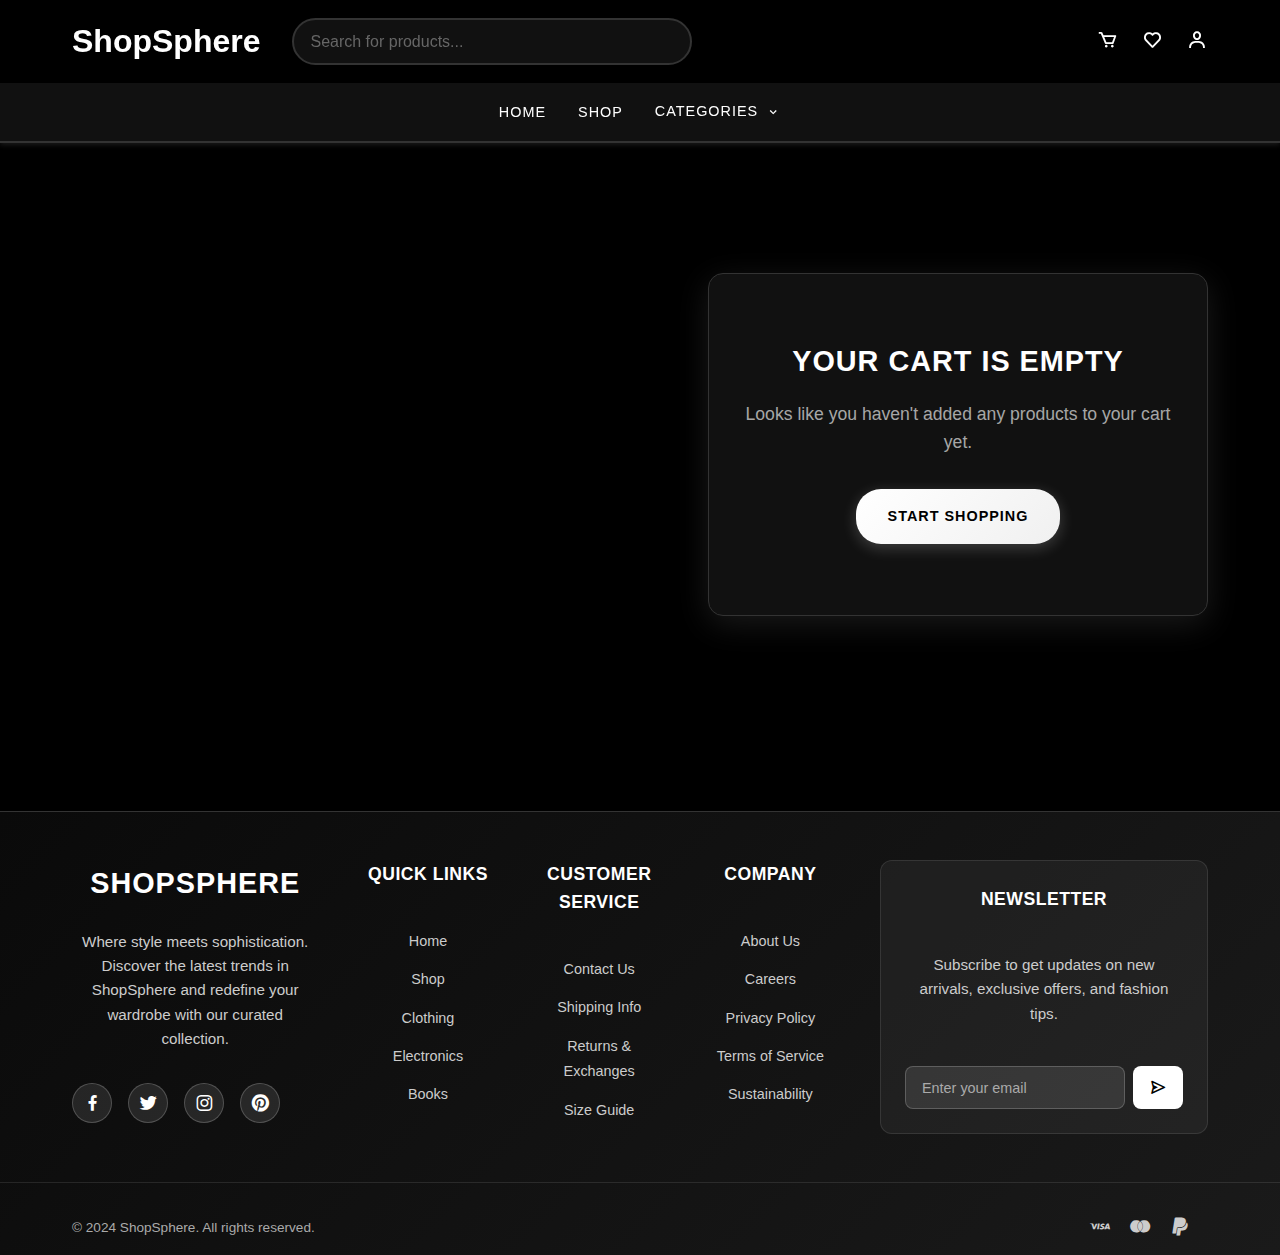
<file: cart.html>
<!DOCTYPE html>
<html lang="en">
  <head>
    <meta charset="UTF-8" />
    <meta name="viewport" content="width=device-width, initial-scale=1.0" />
    <title>Shopping Cart - ShopSphere</title>
    <link rel="stylesheet" href="css/style.css" />
    <link rel="stylesheet" href="css/cart.css" />
    <link
      href="https://unpkg.com/boxicons@2.1.4/css/boxicons.min.css"
      rel="stylesheet"
    />
  </head>
  <body>
    <header>
      <nav>
        <div class="logo" onclick="window.location.href='index.html'">
          <h1>ShopSphere</h1>
        </div>

        <div class="search-container">
          <input
            type="text"
            placeholder="Search for products..."
            id="main-search"
          />
        </div>

        <div class="nav-icons">
          <div class="nav-icon" onclick="window.location.href='cart.html'">
            <i class="bx bx-cart"></i>
            <span class="cart-badge" id="cart-count">0</span>
          </div>
          <div class="nav-icon" onclick="window.location.href='wishlist.html'">
            <i class="bx bx-heart"></i>
            <span class="wishlist-badge" id="wishlist-count">0</span>
          </div>
          <div class="nav-icon" onclick="window.location.href='profile.html'">
            <i class="bx bx-user"></i>
          </div>
        </div>
      </nav>

      <div class="main-nav">
        <div class="nav-container">
          <ul class="nav-links">
            <li><a href="index.html">Home</a></li>
            <li><a href="shop.html">Shop</a></li>
            <li class="categories-dropdown">
              <a href="#" class="categories-link"
                >Categories <i class="bx bx-chevron-down"></i
              ></a>
              <ul class="categories-menu">
                <li>
                  <a href="shop.html?category=electronics">Electronics</a>
                </li>
                <li><a href="shop.html?category=clothing">Clothing</a></li>
                <li><a href="shop.html?category=books">Books</a></li>
              </ul>
            </li>
          </ul>
        </div>
      </div>
    </header>

    <main>
      <div class="cart-main-wrapper">
        <div id="cart-items"></div>
        <div id="empty-cart-message" class="empty-cart" style="display: none">
          <h3>YOUR CART IS EMPTY</h3>
          <p>Looks like you haven't added any products to your cart yet.</p>
          <a href="shop.html" class="cta-button">START SHOPPING</a>
        </div>
        <div class="cart-summary" style="display: none">
          <h3>Order Summary</h3>
          <div class="summary-item">
            <span>Subtotal:</span>
            <span id="subtotal">$0.00</span>
          </div>
          <div class="summary-item">
            <span>Tax (8%):</span>
            <span id="tax">$0.00</span>
          </div>
          <div class="summary-item total">
            <span>Total:</span>
            <span id="total">$0.00</span>
          </div>
          <button id="checkout-btn" class="checkout-btn">
            Proceed to Checkout
          </button>
        </div>
      </div>
    </main>

    <script src="js/products.js"></script>
    <script src="js/cart.js"></script>

    <footer class="footer">
      <div class="footer-content">
        <div class="footer-section">
          <h3>ShopSphere</h3>
          <p>
            Where style meets sophistication. Discover the latest trends in
            ShopSphere and redefine your wardrobe with our curated collection.
          </p>
          <div class="social-links">
            <a href="#" class="social-link"><i class="bx bxl-facebook"></i></a>
            <a href="#" class="social-link"><i class="bx bxl-twitter"></i></a>
            <a href="#" class="social-link"><i class="bx bxl-instagram"></i></a>
            <a href="#" class="social-link"><i class="bx bxl-pinterest"></i></a>
          </div>
        </div>

        <div class="footer-section">
          <h4>Quick Links</h4>
          <ul class="footer-links">
            <li><a href="index.html">Home</a></li>
            <li><a href="shop.html">Shop</a></li>
            <li><a href="shop.html?category=clothing">Clothing</a></li>
            <li><a href="shop.html?category=electronics">Electronics</a></li>
            <li><a href="shop.html?category=books">Books</a></li>
          </ul>
        </div>

        <div class="footer-section">
          <h4>Customer Service</h4>
          <ul class="footer-links">
            <li><a href="#">Contact Us</a></li>
            <li><a href="#">Shipping Info</a></li>
            <li><a href="#">Returns & Exchanges</a></li>
            <li><a href="#">Size Guide</a></li>
          </ul>
        </div>

        <div class="footer-section">
          <h4>Company</h4>
          <ul class="footer-links">
            <li><a href="#">About Us</a></li>
            <li><a href="#">Careers</a></li>
            <li><a href="#">Privacy Policy</a></li>
            <li><a href="#">Terms of Service</a></li>
            <li><a href="#">Sustainability</a></li>
          </ul>
        </div>

        <div class="footer-section newsletter-section">
          <h4>Newsletter</h4>
          <p>
            Subscribe to get updates on new arrivals, exclusive offers, and
            fashion tips.
          </p>
          <form class="newsletter-form" id="newsletter-form">
            <div class="input-group">
              <input type="email" placeholder="Enter your email" required />
              <button type="submit" class="newsletter-btn">
                <i class="bx bx-send"></i>
              </button>
            </div>
          </form>
        </div>
      </div>

      <div class="footer-bottom">
        <div class="footer-bottom-content">
          <p>&copy; 2024 ShopSphere. All rights reserved.</p>
          <div class="payment-methods">
            <i class="bx bxl-visa"></i>
            <i class="bx bxl-mastercard"></i>
            <i class="bx bxl-paypal"></i>
            <i class="bx bxl-apple-pay"></i>
          </div>
        </div>
      </div>
    </footer>
  </body>
</html>
</file>
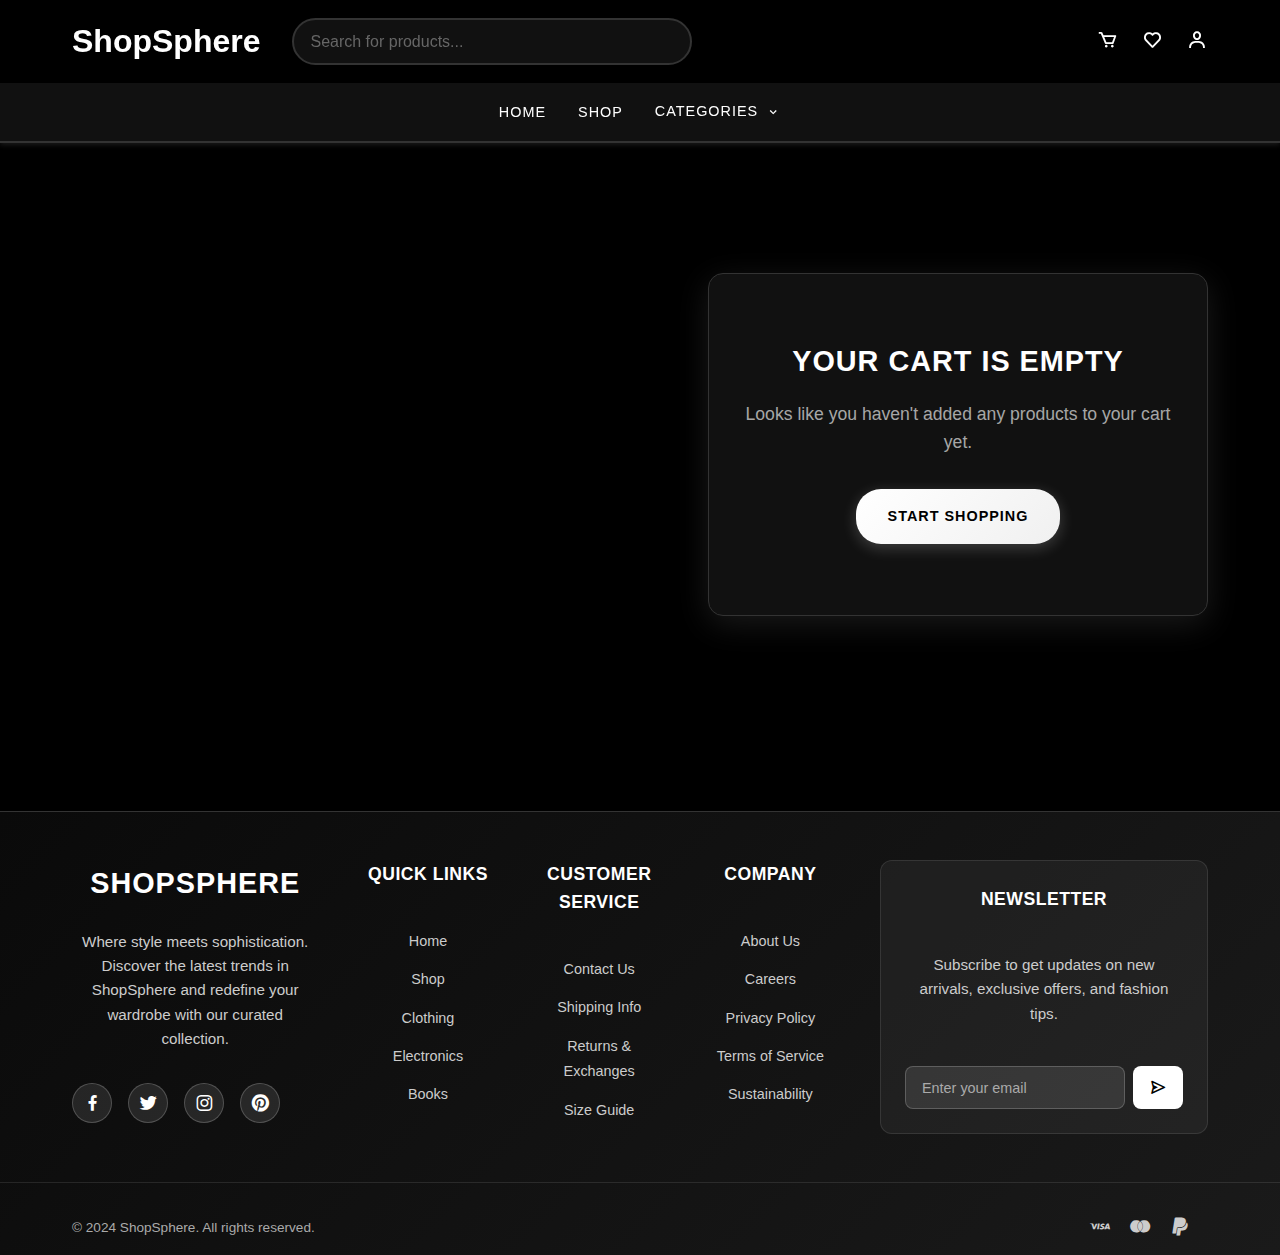
<file: checkout.html>
<!DOCTYPE html>
<html lang="en">
  <head>
    <meta charset="UTF-8" />
    <meta name="viewport" content="width=device-width, initial-scale=1.0" />
    <title>Checkout - ShopSphere</title>
    <link rel="stylesheet" href="css/style.css" />
    <link rel="stylesheet" href="css/checkout.css" />
    <link
      href="https://unpkg.com/boxicons@2.1.4/css/boxicons.min.css"
      rel="stylesheet"
    />
  </head>
  <body>
    <header>
      <nav>
        <div class="logo" onclick="window.location.href='index.html'">
          <h1>ShopSphere</h1>
        </div>

        <div class="search-container">
          <input
            type="text"
            placeholder="Search for products..."
            id="main-search"
          />
        </div>

        <div class="nav-icons">
          <div class="nav-icon" onclick="window.location.href='cart.html'">
            <i class="bx bx-cart"></i>
            <span class="cart-badge" id="cart-count">0</span>
          </div>
          <div class="nav-icon" onclick="window.location.href='wishlist.html'">
            <i class="bx bx-heart"></i>
            <span class="wishlist-badge" id="wishlist-count">0</span>
          </div>
          <div class="nav-icon" onclick="window.location.href='profile.html'">
            <i class="bx bx-user"></i>
          </div>
        </div>
      </nav>

      <div class="main-nav">
        <div class="nav-container">
          <ul class="nav-links">
            <li><a href="index.html">Home</a></li>
            <li><a href="shop.html">Shop</a></li>
            <li class="categories-dropdown">
              <a href="#" class="categories-link"
                >Categories <i class="bx bx-chevron-down"></i
              ></a>
              <ul class="categories-menu">
                <li>
                  <a href="shop.html?category=electronics">Electronics</a>
                </li>
                <li><a href="shop.html?category=clothing">Clothing</a></li>
                <li><a href="shop.html?category=books">Books</a></li>
              </ul>
            </li>
          </ul>
        </div>
      </div>
    </header>

    <main>
      <section class="checkout-section">
        <h2>Checkout</h2>
        <div class="checkout-container">
          <div class="left-column">
            <div class="shipping-form">
              <h3>Shipping Details</h3>
              <form id="shipping-form">
                <div class="form-group">
                  <label for="full-name">Full Name</label>
                  <input type="text" id="full-name" required />
                </div>
                <div class="form-group">
                  <label for="email">Email</label>
                  <input type="email" id="email" required />
                </div>
                <div class="form-group">
                  <label for="address">Address</label>
                  <input type="text" id="address" required />
                </div>
                <div class="form-group">
                  <label for="city">City</label>
                  <input type="text" id="city" required />
                </div>
                <div class="form-group">
                  <label for="zip-code">ZIP Code</label>
                  <input type="text" id="zip-code" required />
                </div>
              </form>
            </div>

            <div class="card-form">
              <h3>Card Details</h3>
              <form id="card-form">
                <div class="form-group">
                  <label for="card-number">Card Number</label>
                  <input
                    type="text"
                    id="card-number"
                    placeholder="1234 5678 9012 3456"
                    required
                  />
                </div>
                <div class="form-row">
                  <div class="form-group">
                    <label for="expiry">Expiry Date</label>
                    <input
                      type="text"
                      id="expiry"
                      placeholder="MM/YY"
                      required
                    />
                  </div>
                  <div class="form-group">
                    <label for="cvv">CVV</label>
                    <input type="text" id="cvv" placeholder="123" required />
                  </div>
                </div>
              </form>
            </div>
          </div>

          <div class="order-summary">
            <h3>Order Summary</h3>
            <div id="checkout-items">
              <!-- Order items will be loaded here -->
            </div>
            <div class="summary-totals">
              <div class="summary-item">
                <span>Subtotal:</span>
                <span id="checkout-subtotal">$0.00</span>
              </div>
              <div class="summary-item">
                <span>Shipping:</span>
                <span id="shipping-cost">$5.99</span>
              </div>
              <div class="summary-item">
                <span>Tax:</span>
                <span id="checkout-tax">$0.00</span>
              </div>
              <div class="summary-item total">
                <span>Total:</span>
                <span id="checkout-total">$0.00</span>
              </div>
            </div>
            <button id="place-order-btn" class="place-order-btn">
              Place Order
            </button>
          </div>
        </div>
      </section>
    </main>

    <footer class="footer">
      <div class="footer-content">
        <div class="footer-section">
          <h3>ShopSphere</h3>
          <p>
            Where style meets sophistication. Discover the latest trends in
            ShopSphere and redefine your wardrobe with our curated collection.
          </p>
          <div class="social-links">
            <a href="#" class="social-link"><i class="bx bxl-facebook"></i></a>
            <a href="#" class="social-link"><i class="bx bxl-twitter"></i></a>
            <a href="#" class="social-link"><i class="bx bxl-instagram"></i></a>
            <a href="#" class="social-link"><i class="bx bxl-pinterest"></i></a>
          </div>
        </div>

        <div class="footer-section">
          <h4>Quick Links</h4>
          <ul class="footer-links">
            <li><a href="index.html">Home</a></li>
            <li><a href="shop.html">Shop</a></li>
            <li><a href="shop.html?category=clothing">Clothing</a></li>
            <li><a href="shop.html?category=electronics">Electronics</a></li>
            <li><a href="shop.html?category=books">Books</a></li>
          </ul>
        </div>

        <div class="footer-section">
          <h4>Customer Service</h4>
          <ul class="footer-links">
            <li><a href="#">Contact Us</a></li>
            <li><a href="#">Shipping Info</a></li>
            <li><a href="#">Returns & Exchanges</a></li>
            <li><a href="#">Size Guide</a></li>
          </ul>
        </div>

        <div class="footer-section">
          <h4>Company</h4>
          <ul class="footer-links">
            <li><a href="#">About Us</a></li>
            <li><a href="#">Careers</a></li>
            <li><a href="#">Privacy Policy</a></li>
            <li><a href="#">Terms of Service</a></li>
            <li><a href="#">Sustainability</a></li>
          </ul>
        </div>

        <div class="footer-section newsletter-section">
          <h4>Newsletter</h4>
          <p>
            Subscribe to get updates on new arrivals, exclusive offers, and
            fashion tips.
          </p>
          <form class="newsletter-form" id="newsletter-form">
            <div class="input-group">
              <input type="email" placeholder="Enter your email" required />
              <button type="submit" class="newsletter-btn">
                <i class="bx bx-send"></i>
              </button>
            </div>
          </form>
        </div>
      </div>

      <div class="footer-bottom">
        <div class="footer-bottom-content">
          <p>&copy; 2024 ShopSphere. All rights reserved.</p>
          <div class="payment-methods">
            <i class="bx bxl-visa"></i>
            <i class="bx bxl-mastercard"></i>
            <i class="bx bxl-paypal"></i>
            <i class="bx bxl-apple-pay"></i>
          </div>
        </div>
      </div>
    </footer>

    <script src="js/products.js"></script>
    <script src="js/checkout.js"></script>
  </body>
</html>
</file>
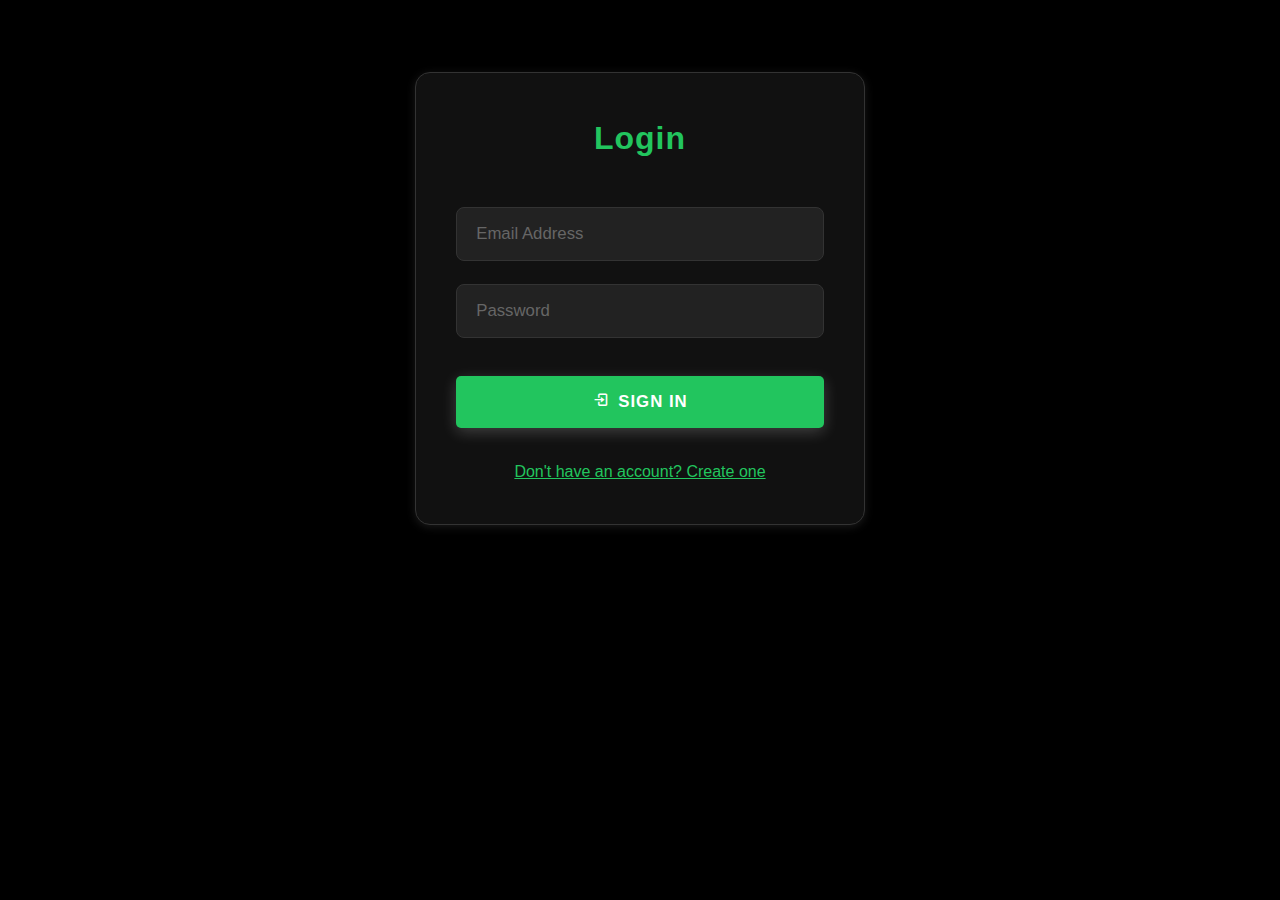
<file: login.html>
<!DOCTYPE html>
<html lang="en">
  <head>
    <meta charset="UTF-8" />
    <meta name="viewport" content="width=device-width, initial-scale=1.0" />
    <title>Login - ShopSphere</title>
    <link rel="stylesheet" href="css/style.css" />
    <link
      href="https://unpkg.com/boxicons@2.1.4/css/boxicons.min.css"
      rel="stylesheet"
    />
    <style>
      .login-form {
        background: #111;
        border-radius: 15px;
        padding: 2.5rem;
        box-shadow: 0 2px 10px rgba(255, 255, 255, 0.1);
        max-width: 450px;
        margin: 40px auto;
        border: 1px solid #333;
        animation: fadeInUp 1.2s cubic-bezier(0.23, 1.01, 0.32, 1) both;
        display: flex;
        flex-direction: column;
        gap: 0.7rem;
      }
      .login-title {
        color: #22c55e;
        font-size: 2rem;
        font-weight: 700;
        text-align: center;
        margin-bottom: 2rem;
        letter-spacing: 1px;
      }
      .login-form input {
        width: 100%;
        padding: 1rem 1.2rem;
        border-radius: 8px;
        border: 1px solid #333;
        background: #222;
        color: #fff;
        font-size: 1.05rem;
        transition: all 0.3s ease;
      }
      .login-form input:focus {
        outline: none;
        border-color: #22c55e;
        background: #111;
        box-shadow: 0 0 0 2px rgba(34, 197, 94, 0.1);
      }
      .login-form input::placeholder {
        color: #666;
      }
      .login-form .cta-button {
        width: 100%;
        margin-top: 1rem;
        background: #22c55e;
        color: #fff;
        font-weight: 600;
        border: none;
        border-radius: 5px;
        padding: 1rem 1.5rem;
        font-size: 1.05rem;
        transition: all 0.3s ease;
        text-transform: uppercase;
        letter-spacing: 1px;
        cursor: pointer;
      }
      .login-form .cta-button:hover {
        background: #16a34a;
        transform: translateY(-2px);
      }
      .login-form .form-group {
        margin-bottom: 0.7rem;
      }
      .login-link {
        display: block;
        text-align: center;
        margin-top: 1.2rem;
        color: #22c55e;
        text-decoration: underline;
        font-size: 1rem;
      }
    </style>
  </head>
  <body>
    <main>
      <section class="login-section">
        <form class="login-form" id="login-form">
          <h2 class="login-title">Login</h2>
          <div class="form-group">
            <input
              type="email"
              id="login-email"
              placeholder="Email Address"
              required
            />
          </div>
          <div class="form-group">
            <input
              type="password"
              id="login-password"
              placeholder="Password"
              required
            />
          </div>
          <button type="submit" class="cta-button">
            <i class="bx bx-log-in" style="margin-right: 8px"></i>Sign In
          </button>
          <a href="signup.html" class="login-link"
            >Don't have an account? Create one</a
          >
        </form>
        <div
          id="login-message"
          style="text-align: center; margin-top: 1rem; font-size: 1rem"
        ></div>
      </section>
    </main>
    <script>
      document
        .getElementById('login-form')
        .addEventListener('submit', function (e) {
          e.preventDefault();
          const email = document.getElementById('login-email').value.trim();
          const password = document.getElementById('login-password').value;
          const messageDiv = document.getElementById('login-message');
          let users = JSON.parse(localStorage.getItem('users') || '[]');
          const user = users.find(
            (u) => u.email === email && u.password === password
          );
          if (user) {
            localStorage.setItem('currentUser', JSON.stringify(user));
            populateUserDataOnSignIn();
            messageDiv.style.color = '#22c55e';
            messageDiv.textContent = 'Login successful! Redirecting...';
            setTimeout(() => {
              window.location.href = 'profile.html';
            }, 1200);
          } else {
            messageDiv.style.color = '#ef4444';
            messageDiv.textContent = 'Invalid email or password.';
          }
        });
      // Utility: get current user
      function getCurrentUser() {
        return JSON.parse(localStorage.getItem('currentUser') || 'null');
      }
      // Utility: get per-user data
      function getUserData(key) {
        const user = getCurrentUser();
        if (!user || !user.email) return null;
        const allData = JSON.parse(localStorage.getItem(key) || '{}');
        return allData[user.email] || [];
      }
      // Utility: set per-user data
      function setUserData(key, data) {
        const user = getCurrentUser();
        if (!user || !user.email) return;
        const allData = JSON.parse(localStorage.getItem(key) || '{}');
        allData[user.email] = data;
        localStorage.setItem(key, JSON.stringify(allData));
      }
      // Cart and wishlist: load per-user data
      function loadCart() {
        return getUserData('cart');
      }
      function saveCart(cart) {
        setUserData('cart', cart);
      }
      function loadWishlist() {
        return getUserData('wishlist');
      }
      function saveWishlist(wishlist) {
        setUserData('wishlist', wishlist);
      }
      // On sign in, fetch and populate cart, wishlist, orders
      function populateUserDataOnSignIn() {
        const cart = loadCart();
        localStorage.setItem('cart', JSON.stringify(cart || []));
        const wishlist = loadWishlist();
        localStorage.setItem('wishlist', JSON.stringify(wishlist || []));
        const orders = getUserData('orders');
        localStorage.setItem('orders', JSON.stringify(orders || []));
      }
      // Call this after successful login
      // populateUserDataOnSignIn();
    </script>
  </body>
</html>
</file>
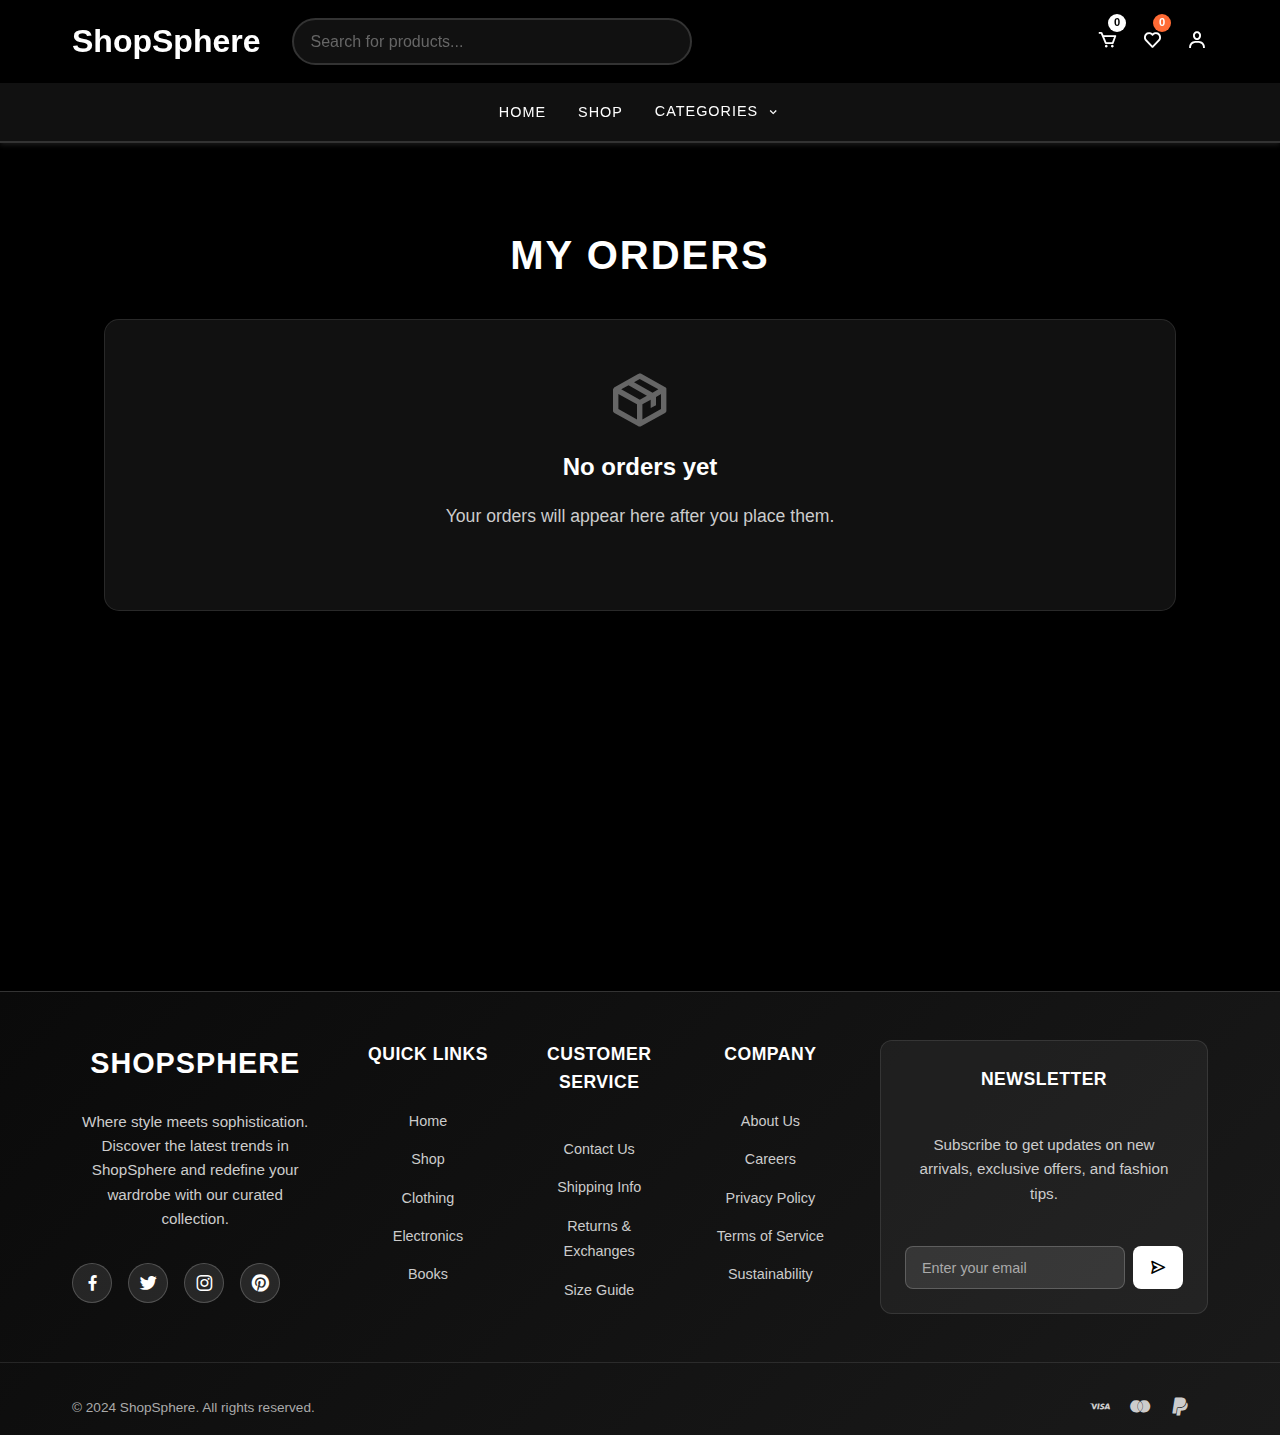
<file: orders.html>
<!DOCTYPE html>
<html lang="en">
  <head>
    <meta charset="UTF-8" />
    <meta name="viewport" content="width=device-width, initial-scale=1.0" />
    <title>My Orders - ShopSphere</title>
    <link rel="stylesheet" href="css/style.css" />
    <link
      href="https://unpkg.com/boxicons@2.1.4/css/boxicons.min.css"
      rel="stylesheet"
    />
  </head>
  <body>
    <header>
      <nav>
        <div class="logo" onclick="window.location.href='index.html'">
          <h1>ShopSphere</h1>
        </div>
        <div class="search-container">
          <input
            type="text"
            placeholder="Search for products..."
            id="main-search"
          />
        </div>
        <div class="nav-icons">
          <div class="nav-icon" onclick="window.location.href='cart.html'">
            <i class="bx bx-cart"></i
            ><span class="cart-badge" id="cart-count">0</span>
          </div>
          <div class="nav-icon" onclick="window.location.href='wishlist.html'">
            <i class="bx bx-heart"></i
            ><span class="wishlist-badge" id="wishlist-count">0</span>
          </div>
          <div class="nav-icon" onclick="window.location.href='profile.html'">
            <i class="bx bx-user"></i>
          </div>
        </div>
      </nav>
      <div class="main-nav">
        <div class="nav-container">
          <ul class="nav-links">
            <li><a href="index.html">Home</a></li>
            <li><a href="shop.html">Shop</a></li>
            <li class="categories-dropdown">
              <a href="#" class="categories-link"
                >Categories <i class="bx bx-chevron-down"></i
              ></a>
              <ul class="categories-menu">
                <li>
                  <a href="shop.html?category=electronics">Electronics</a>
                </li>
                <li><a href="shop.html?category=clothing">Clothing</a></li>
                <li><a href="shop.html?category=books">Books</a></li>
              </ul>
            </li>
          </ul>
        </div>
      </div>
    </header>
    <main>
      <section class="profile-section">
        <h2>My Orders</h2>
        <div class="orders-main-grid">
          <div class="orders-list" id="orders-list">
            <!-- Orders will be loaded here -->
          </div>
        </div>
      </section>
    </main>
    <footer class="footer">
      <div class="footer-content">
        <div class="footer-section">
          <h3>ShopSphere</h3>
          <p>
            Where style meets sophistication. Discover the latest trends in
            ShopSphere and redefine your wardrobe with our curated collection.
          </p>
          <div class="social-links">
            <a href="#" class="social-link"><i class="bx bxl-facebook"></i></a>
            <a href="#" class="social-link"><i class="bx bxl-twitter"></i></a>
            <a href="#" class="social-link"><i class="bx bxl-instagram"></i></a>
            <a href="#" class="social-link"><i class="bx bxl-pinterest"></i></a>
          </div>
        </div>
        <div class="footer-section">
          <h4>Quick Links</h4>
          <ul class="footer-links">
            <li><a href="index.html">Home</a></li>
            <li><a href="shop.html">Shop</a></li>
            <li><a href="shop.html?category=clothing">Clothing</a></li>
            <li><a href="shop.html?category=electronics">Electronics</a></li>
            <li><a href="shop.html?category=books">Books</a></li>
          </ul>
        </div>
        <div class="footer-section">
          <h4>Customer Service</h4>
          <ul class="footer-links">
            <li><a href="#">Contact Us</a></li>
            <li><a href="#">Shipping Info</a></li>
            <li><a href="#">Returns & Exchanges</a></li>
            <li><a href="#">Size Guide</a></li>
          </ul>
        </div>
        <div class="footer-section">
          <h4>Company</h4>
          <ul class="footer-links">
            <li><a href="#">About Us</a></li>
            <li><a href="#">Careers</a></li>
            <li><a href="#">Privacy Policy</a></li>
            <li><a href="#">Terms of Service</a></li>
            <li><a href="#">Sustainability</a></li>
          </ul>
        </div>
        <div class="footer-section newsletter-section">
          <h4>Newsletter</h4>
          <p>
            Subscribe to get updates on new arrivals, exclusive offers, and
            fashion tips.
          </p>
          <form class="newsletter-form" id="newsletter-form">
            <div class="input-group">
              <input type="email" placeholder="Enter your email" required />
              <button type="submit" class="newsletter-btn">
                <i class="bx bx-send"></i>
              </button>
            </div>
          </form>
        </div>
      </div>
      <div class="footer-bottom">
        <div class="footer-bottom-content">
          <p>&copy; 2024 ShopSphere. All rights reserved.</p>
          <div class="payment-methods">
            <i class="bx bxl-visa"></i>
            <i class="bx bxl-mastercard"></i>
            <i class="bx bxl-paypal"></i>
            <i class="bx bxl-apple-pay"></i>
          </div>
        </div>
      </div>
    </footer>
    <script>
      // Load orders from localStorage and render them
      function loadOrders() {
        const ordersList = document.getElementById('orders-list');
        let orders = JSON.parse(localStorage.getItem('orders') || '[]');
        if (!orders.length) {
          ordersList.innerHTML = `<div class="empty-wishlist"><i class="bx bx-package" style="font-size: 4rem; color: #666; margin-bottom: 1rem"></i><h3>No orders yet</h3><p>Your orders will appear here after you place them.</p></div>`;
          return;
        }
        ordersList.innerHTML = '';
        orders.forEach((order) => {
          const orderDiv = document.createElement('div');
          orderDiv.className = 'order-card';
          orderDiv.innerHTML = `
            <div class="order-header">
              <span>Order #${order.id}</span>
              <span class="order-date">${new Date(
                order.date
              ).toLocaleString()}</span>
            </div>
            <div>
              <strong>Items:</strong>
              <ul class="order-items">
                ${order.items
                  .map(
                    (item) =>
                      `<li>${item.name} <span style='color:#00ff88;'>x${item.quantity}</span> - <span style='color:#fff;'>${item.price}</span></li>`
                  )
                  .join('')}
              </ul>
            </div>
            <div class="order-total"><strong>Total:</strong> ${
              order.total
            }</div>
            <div class="order-status"><strong>Status:</strong> ${
              order.status
            }</div>
          `;
          ordersList.appendChild(orderDiv);
        });
      }
      document.addEventListener('DOMContentLoaded', function () {
        loadOrders();
        updateCartCountDisplay && updateCartCountDisplay();
        updateWishlistCountDisplay && updateWishlistCountDisplay();
      });
    </script>
    <script src="js/products.js"></script>
  </body>
</html>
</file>
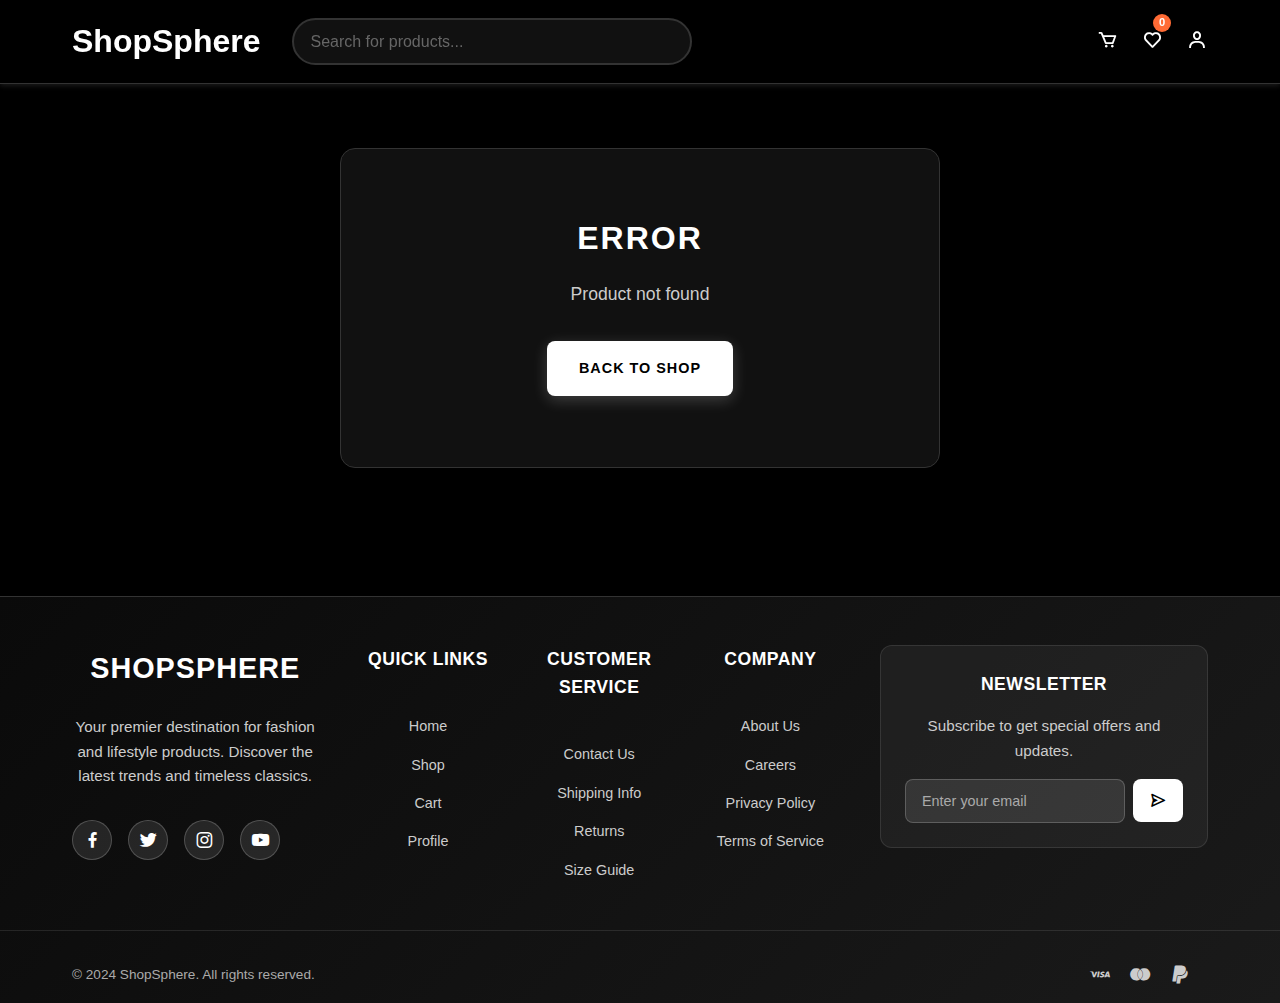
<file: product.html>
<!DOCTYPE html>
<html lang="en">
  <head>
    <meta charset="UTF-8" />
    <meta name="viewport" content="width=device-width, initial-scale=1.0" />
    <title>Product Details - ShopSphere</title>
    <link rel="stylesheet" href="css/style.css" />
    <link rel="stylesheet" href="css/product.css" />
    <link
      href="https://unpkg.com/boxicons@2.1.4/css/boxicons.min.css"
      rel="stylesheet"
    />
  </head>
  <body>
    <header>
      <nav>
        <div class="logo" onclick="window.location.href='index.html'">
          <h1>ShopSphere</h1>
        </div>
        <div class="search-container">
          <input
            type="text"
            placeholder="Search for products..."
            id="main-search"
          />
        </div>
        <div class="nav-icons">
          <div class="nav-icon" onclick="window.location.href='cart.html'">
            <i class="bx bx-cart"></i>
            <span class="cart-badge" id="cart-count">0</span>
          </div>
          <div class="nav-icon" onclick="window.location.href='wishlist.html'">
            <i class="bx bx-heart"></i>
            <span class="wishlist-badge" id="wishlist-count">0</span>
          </div>
          <div class="nav-icon" onclick="window.location.href='profile.html'">
            <i class="bx bx-user"></i>
          </div>
        </div>
      </nav>
    </header>

    <main>
      <div
        style="
          display: flex;
          justify-content: flex-start;
          margin-bottom: 1.5rem;
        "
      >
        <button
          onclick="window.history.back()"
          style="
            background: #222;
            color: #fff;
            border: none;
            padding: 0.7rem 1.5rem;
            border-radius: 10px;
            box-shadow: 0 2px 8px rgba(0, 0, 0, 0.12);
            font-size: 1rem;
            cursor: pointer;
            transition: background 0.2s;
          "
        >
          <i
            class="bx bx-arrow-back"
            style="vertical-align: middle; margin-right: 6px"
          ></i>
          Go Back
        </button>
      </div>
      <section class="product-details">
        <div class="product-image">
          <img id="product-image" src="" alt="Product Image" />
        </div>
        <div class="product-info">
          <h1 id="product-title"></h1>
          <p class="price" id="product-price"></p>
          <p class="description" id="product-description"></p>
          <div class="product-actions">
            <div class="quantity-selector">
              <button id="decrease-quantity">-</button>
              <input type="number" id="quantity" value="1" min="1" />
              <button id="increase-quantity">+</button>
            </div>
            <button id="add-to-cart" class="add-to-cart-btn">
              Add to Cart
            </button>
          </div>
        </div>
      </section>
    </main>

    <footer class="footer">
      <div class="footer-content">
        <div class="footer-section">
          <h3>ShopSphere</h3>
          <p>
            Your premier destination for fashion and lifestyle products.
            Discover the latest trends and timeless classics.
          </p>
          <div class="social-links">
            <a href="#" class="social-link"><i class="bx bxl-facebook"></i></a>
            <a href="#" class="social-link"><i class="bx bxl-twitter"></i></a>
            <a href="#" class="social-link"><i class="bx bxl-instagram"></i></a>
            <a href="#" class="social-link"><i class="bx bxl-youtube"></i></a>
          </div>
        </div>
        <div class="footer-section">
          <h4>Quick Links</h4>
          <ul class="footer-links">
            <li><a href="index.html">Home</a></li>
            <li><a href="shop.html">Shop</a></li>
            <li><a href="cart.html">Cart</a></li>
            <li><a href="profile.html">Profile</a></li>
          </ul>
        </div>
        <div class="footer-section">
          <h4>Customer Service</h4>
          <ul class="footer-links">
            <li><a href="#">Contact Us</a></li>
            <li><a href="#">Shipping Info</a></li>
            <li><a href="#">Returns</a></li>
            <li><a href="#">Size Guide</a></li>
          </ul>
        </div>
        <div class="footer-section">
          <h4>Company</h4>
          <ul class="footer-links">
            <li><a href="#">About Us</a></li>
            <li><a href="#">Careers</a></li>
            <li><a href="#">Privacy Policy</a></li>
            <li><a href="#">Terms of Service</a></li>
          </ul>
        </div>
        <div class="footer-section">
          <div class="newsletter-section">
            <h4>Newsletter</h4>
            <p>Subscribe to get special offers and updates.</p>
            <form class="newsletter-form">
              <div class="input-group">
                <input type="email" placeholder="Enter your email" />
                <button type="submit" class="newsletter-btn">
                  <i class="bx bx-send"></i>
                </button>
              </div>
            </form>
          </div>
        </div>
      </div>
      <div class="footer-bottom">
        <div class="footer-bottom-content">
          <p>&copy; 2024 ShopSphere. All rights reserved.</p>
          <div class="payment-methods">
            <i class="bx bxl-visa"></i>
            <i class="bx bxl-mastercard"></i>
            <i class="bx bxl-paypal"></i>
            <i class="bx bxl-apple-pay"></i>
          </div>
        </div>
      </div>
    </footer>

    <script src="js/products.js"></script>
    <script src="js/product.js"></script>
    <script>
      // Update cart count on page load
      document.addEventListener('DOMContentLoaded', function () {
        updateCartCountDisplay();
      });

      function updateCartCountDisplay() {
        const cart = JSON.parse(localStorage.getItem('cart')) || [];
        const cartCount = cart.reduce(
          (total, item) => total + item.quantity,
          0
        );
        const cartBadge = document.getElementById('cart-count');
        if (cartBadge) {
          cartBadge.textContent = cartCount;
          cartBadge.style.display = cartCount > 0 ? 'flex' : 'none';
        }
      }
    </script>
  </body>
</html>
</file>
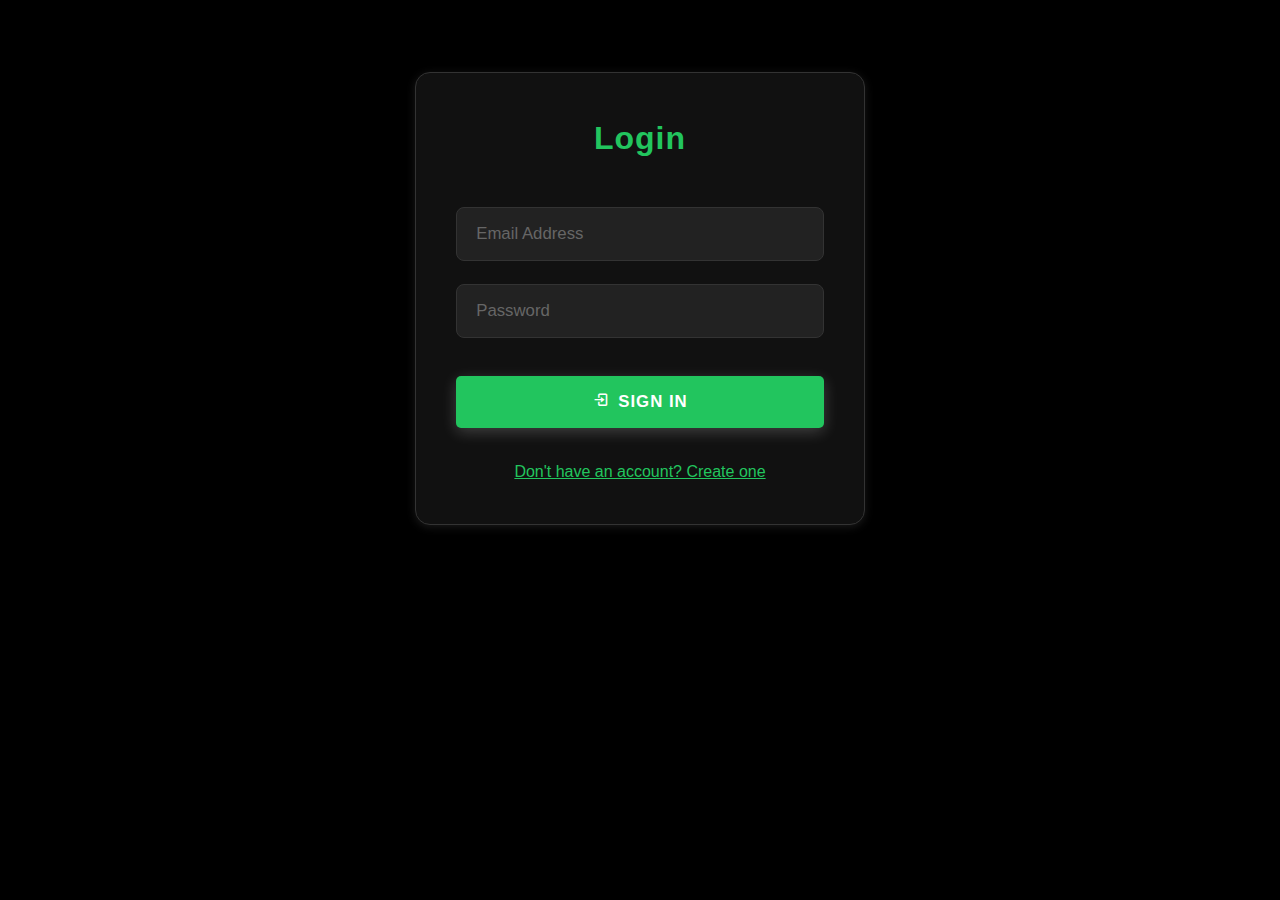
<file: profile.html>
<!DOCTYPE html>
<html lang="en">
  <head>
    <meta charset="UTF-8" />
    <meta name="viewport" content="width=device-width, initial-scale=1.0" />
    <title>Profile - ShopSphere</title>
    <link rel="stylesheet" href="css/style.css" />
    <link
      href="https://unpkg.com/boxicons@2.1.4/css/boxicons.min.css"
      rel="stylesheet"
    />
  </head>
  <body>
    <header>
      <nav>
        <div class="logo" onclick="window.location.href='index.html'">
          <h1>ShopSphere</h1>
        </div>

        <div class="search-container">
          <input
            type="text"
            placeholder="Search for products..."
            id="main-search"
          />
        </div>

        <div class="nav-icons">
          <div class="nav-icon" onclick="window.location.href='cart.html'">
            <i class="bx bx-cart"></i>
            <span class="cart-badge" id="cart-count">0</span>
          </div>
          <div class="nav-icon" onclick="window.location.href='wishlist.html'">
            <i class="bx bx-heart"></i>
            <span class="wishlist-badge" id="wishlist-count">0</span>
          </div>
          <div class="nav-icon" onclick="window.location.href='profile.html'">
            <i class="bx bx-user"></i>
          </div>
        </div>
      </nav>

      <div class="main-nav">
        <div class="nav-container">
          <ul class="nav-links">
            <li><a href="index.html">Home</a></li>
            <li><a href="shop.html">Shop</a></li>
            <li class="categories-dropdown">
              <a href="#" class="categories-link"
                >Categories <i class="bx bx-chevron-down"></i
              ></a>
              <ul class="categories-menu">
                <li>
                  <a href="shop.html?category=electronics">Electronics</a>
                </li>
                <li><a href="shop.html?category=clothing">Clothing</a></li>
                <li><a href="shop.html?category=books">Books</a></li>
              </ul>
            </li>
          </ul>
        </div>
      </div>
    </header>

    <main>
      <section class="profile-section">
        <h2>My Profile</h2>
        <div class="profile-main-grid">
          <div class="profile-card" id="profile-card"></div>
          <div class="profile-details-card" id="profile-details-card"></div>
        </div>
      </section>
    </main>

    <footer class="footer">
      <div class="footer-content">
        <div class="footer-section">
          <h3>ShopSphere</h3>
          <p>
            Where style meets sophistication. Discover the latest trends in
            ShopSphere and redefine your wardrobe with our curated collection.
          </p>
          <div class="social-links">
            <a href="#" class="social-link"><i class="bx bxl-facebook"></i></a>
            <a href="#" class="social-link"><i class="bx bxl-twitter"></i></a>
            <a href="#" class="social-link"><i class="bx bxl-instagram"></i></a>
            <a href="#" class="social-link"><i class="bx bxl-pinterest"></i></a>
          </div>
        </div>

        <div class="footer-section">
          <h4>Quick Links</h4>
          <ul class="footer-links">
            <li><a href="index.html">Home</a></li>
            <li><a href="shop.html">Shop</a></li>
            <li><a href="shop.html?category=clothing">Clothing</a></li>
            <li><a href="shop.html?category=electronics">Electronics</a></li>
            <li><a href="shop.html?category=books">Books</a></li>
          </ul>
        </div>

        <div class="footer-section">
          <h4>Customer Service</h4>
          <ul class="footer-links">
            <li><a href="#">Contact Us</a></li>
            <li><a href="#">Shipping Info</a></li>
            <li><a href="#">Returns & Exchanges</a></li>
            <li><a href="#">Size Guide</a></li>
          </ul>
        </div>

        <div class="footer-section">
          <h4>Company</h4>
          <ul class="footer-links">
            <li><a href="#">About Us</a></li>
            <li><a href="#">Careers</a></li>
            <li><a href="#">Privacy Policy</a></li>
            <li><a href="#">Terms of Service</a></li>
            <li><a href="#">Sustainability</a></li>
          </ul>
        </div>

        <div class="footer-section newsletter-section">
          <h4>Newsletter</h4>
          <p>
            Subscribe to get updates on new arrivals, exclusive offers, and
            fashion tips.
          </p>
          <form class="newsletter-form" id="newsletter-form">
            <div class="input-group">
              <input type="email" placeholder="Enter your email" required />
              <button type="submit" class="newsletter-btn">
                <i class="bx bx-send"></i>
              </button>
            </div>
          </form>
        </div>
      </div>

      <div class="footer-bottom">
        <div class="footer-bottom-content">
          <p>&copy; 2024 ShopSphere. All rights reserved.</p>
          <div class="payment-methods">
            <i class="bx bxl-visa"></i>
            <i class="bx bxl-mastercard"></i>
            <i class="bx bxl-paypal"></i>
            <i class="bx bxl-apple-pay"></i>
          </div>
        </div>
      </div>
    </footer>

    <script src="js/products.js"></script>
    <script>
      document.addEventListener('DOMContentLoaded', function () {
        updateCartCountDisplay();
        updateWishlistCountDisplay();
        renderProfilePage();
      });
      // Ensure user stays signed in after login
      function renderProfilePage() {
        const card = document.getElementById('profile-card');
        const details = document.getElementById('profile-details-card');
        let currentUser = JSON.parse(
          localStorage.getItem('currentUser') || 'null'
        );
        if (!currentUser) {
          // If not signed in, redirect to login page
          window.location.href = 'login.html';
          return;
        }

        card.innerHTML = `
          <div class="profile-avatar-large">
            ${
              currentUser.avatarUrl
                ? `<img src="${currentUser.avatarUrl}" alt="Profile" style="width:100%;height:100%;object-fit:cover;border-radius:50%;" />`
                : `<i class="bx bx-user" style="font-size: 4rem; color: #ccc"></i>`
            }
          </div>
          <h3>${currentUser.username}</h3>
          <p>${currentUser.email}</p>
          <button class="cta-button" onclick="logoutUser()">
            <i class="bx bx-log-out" style="margin-right: 8px;"></i>
            Logout
          </button>
        `;

        details.innerHTML = `
          <h3 class="profile-details-title">Personal Information</h3>
          <form id="profile-edit-form" class="profile-edit-form">
            <div class="profile-form-row">
              <div class="profile-form-group">
                <label for="edit-username">Full Name</label>
                <input type="text" id="edit-username" value="${
                  currentUser.username
                }" required />
              </div>
              <div class="profile-form-group">
                <label for="edit-email">Email</label>
                <input type="email" id="edit-email" value="${
                  currentUser.email
                }" required />
              </div>
            </div>
            <div class="profile-form-row">
              <div class="profile-form-group">
                <label for="edit-phone">Phone</label>
                <input type="tel" id="edit-phone" value="${
                  currentUser.phone || ''
                }" placeholder="Enter your phone number" />
              </div>
              <div class="profile-form-group">
                <label for="edit-country">Country</label>
                <input type="text" id="edit-country" value="${
                  currentUser.country || ''
                }" placeholder="Enter your country" />
              </div>
            </div>
            <div class="profile-form-group">
              <label for="edit-address">Address</label>
              <input type="text" id="edit-address" value="${
                currentUser.address || ''
              }" placeholder="Enter your full address" />
            </div>
            <div class="profile-form-row">
              <div class="profile-form-group">
                <label for="edit-city">City</label>
                <input type="text" id="edit-city" value="${
                  currentUser.city || ''
                }" placeholder="Enter your city" />
              </div>
              <div class="profile-form-group">
                <label for="edit-state">State</label>
                <input type="text" id="edit-state" value="${
                  currentUser.state || ''
                }" placeholder="Enter your state" />
              </div>
              <div class="profile-form-group">
                <label for="edit-zip">ZIP Code</label>
                <input type="text" id="edit-zip" value="${
                  currentUser.zip || ''
                }" placeholder="ZIP" />
              </div>
            </div>
            <button type="submit" class="cta-button">
              <i class="bx bx-save" style="margin-right: 8px;"></i>
              Save Changes
            </button>
          </form>
        `;
        setupProfileEditForm();
      }

      function updateCartCountDisplay() {
        const cartCountElements = document.querySelectorAll('#cart-count');
        const cart = JSON.parse(localStorage.getItem('cart') || '[]');
        const cartCount = cart.reduce(
          (total, item) => total + item.quantity,
          0
        );
        cartCountElements.forEach((element) => {
          element.textContent = cartCount;
          if (cartCount === 0) {
            element.style.display = 'none';
          } else {
            element.style.display = 'flex';
          }
        });
      }

      function updateWishlistCountDisplay() {
        const wishlistCountElements =
          document.querySelectorAll('#wishlist-count');
        const wishlist = JSON.parse(localStorage.getItem('wishlist') || '[]');
        const wishlistCount = wishlist.length;

        wishlistCountElements.forEach((element) => {
          element.textContent = wishlistCount;
          if (wishlistCount === 0) {
            element.style.display = 'none';
          } else {
            element.style.display = 'flex';
          }
        });
      }

      function showMessage(message, type = 'success') {
        const messageDiv = document.createElement('div');
        messageDiv.className = `message ${type}`;
        messageDiv.textContent = message;
        messageDiv.style.cssText = `
          position: fixed;
          top: 20px;
          right: 20px;
          padding: 1rem 1.5rem;
          border-radius: 8px;
          color: white;
          font-weight: 500;
          z-index: 10000;
          animation: slideInRight 0.3s ease-out;
          max-width: 300px;
          word-wrap: break-word;
        `;

        if (type === 'success') {
          messageDiv.style.background =
            'linear-gradient(135deg, #4caf50, #45a049)';
        } else {
          messageDiv.style.background =
            'linear-gradient(135deg, #f44336, #d32f2f)';
        }

        document.body.appendChild(messageDiv);

        setTimeout(() => {
          messageDiv.style.animation = 'slideOutRight 0.3s ease-in';
          setTimeout(() => {
            document.body.removeChild(messageDiv);
          }, 300);
        }, 3000);
      }

      function setupSignUpForm() {
        const form = document.getElementById('signup-form');
        if (!form) return;

        form.addEventListener('submit', function (e) {
          e.preventDefault();
          const username = document
            .getElementById('signup-username')
            .value.trim();
          const email = document.getElementById('signup-email').value.trim();
          const password = document.getElementById('signup-password').value;

          if (!username || !email || !password) {
            showMessage('Please fill in all fields.', 'error');
            return;
          }

          if (password.length < 6) {
            showMessage(
              'Password must be at least 6 characters long.',
              'error'
            );
            return;
          }

          if (!isValidEmail(email)) {
            showMessage('Please enter a valid email address.', 'error');
            return;
          }

          let users = JSON.parse(localStorage.getItem('users') || '[]');
          if (users.find((u) => u.email === email)) {
            showMessage('An account with this email already exists.', 'error');
            return;
          }

          const newUser = {
            username,
            email,
            password,
            createdAt: new Date().toISOString(),
          };
          users.push(newUser);
          localStorage.setItem('users', JSON.stringify(users));
          localStorage.setItem('currentUser', JSON.stringify(newUser));

          showMessage(
            'Account created successfully! Welcome to ShopSphere!',
            'success'
          );
          setTimeout(() => {
            renderProfilePage();
          }, 1500);
        });
      }

      function setupProfileEditForm() {
        const form = document.getElementById('profile-edit-form');
        if (!form) return;

        form.addEventListener('submit', function (e) {
          e.preventDefault();
          let currentUser = JSON.parse(
            localStorage.getItem('currentUser') || 'null'
          );
          if (!currentUser) return;

          const username = document
            .getElementById('edit-username')
            .value.trim();
          const email = document.getElementById('edit-email').value.trim();

          if (!username || !email) {
            showMessage('Name and email are required fields.', 'error');
            return;
          }

          if (!isValidEmail(email)) {
            showMessage('Please enter a valid email address.', 'error');
            return;
          }

          // Check if email is already taken by another user
          let users = JSON.parse(localStorage.getItem('users') || '[]');
          const emailExists = users.find(
            (u) => u.email === email && u.email !== currentUser.email
          );
          if (emailExists) {
            showMessage(
              'This email is already registered by another user.',
              'error'
            );
            return;
          }

          currentUser.username = username;
          currentUser.email = email;
          currentUser.phone = document
            .getElementById('edit-phone')
            .value.trim();
          currentUser.country = document
            .getElementById('edit-country')
            .value.trim();
          currentUser.address = document
            .getElementById('edit-address')
            .value.trim();
          currentUser.city = document.getElementById('edit-city').value.trim();
          currentUser.state = document
            .getElementById('edit-state')
            .value.trim();
          currentUser.zip = document.getElementById('edit-zip').value.trim();
          currentUser.updatedAt = new Date().toISOString();

          localStorage.setItem('currentUser', JSON.stringify(currentUser));

          // Update in users list
          users = users.map((u) =>
            u.email === currentUser.email ? currentUser : u
          );
          localStorage.setItem('users', JSON.stringify(users));

          showMessage('Profile updated successfully!', 'success');
          setTimeout(() => {
            renderProfilePage();
          }, 1000);
        });
      }

      function isValidEmail(email) {
        const emailRegex = /^[^\s@]+@[^\s@]+\.[^\s@]+$/;
        return emailRegex.test(email);
      }

      function logoutUser() {
        localStorage.removeItem('currentUser');
        showMessage('You have been logged out successfully.', 'success');
        setTimeout(() => {
          renderProfilePage();
        }, 1000);
      }

      // Add CSS animations for messages
      const style = document.createElement('style');
      style.textContent = `
        @keyframes slideInRight {
          from {
            transform: translateX(100%);
            opacity: 0;
          }
          to {
            transform: translateX(0);
            opacity: 1;
          }
        }
        
        @keyframes slideOutRight {
          from {
            transform: translateX(0);
            opacity: 1;
          }
          to {
            transform: translateX(100%);
            opacity: 0;
          }
        }
      `;
      document.head.appendChild(style);
    </script>
  </body>
</html>
</file>
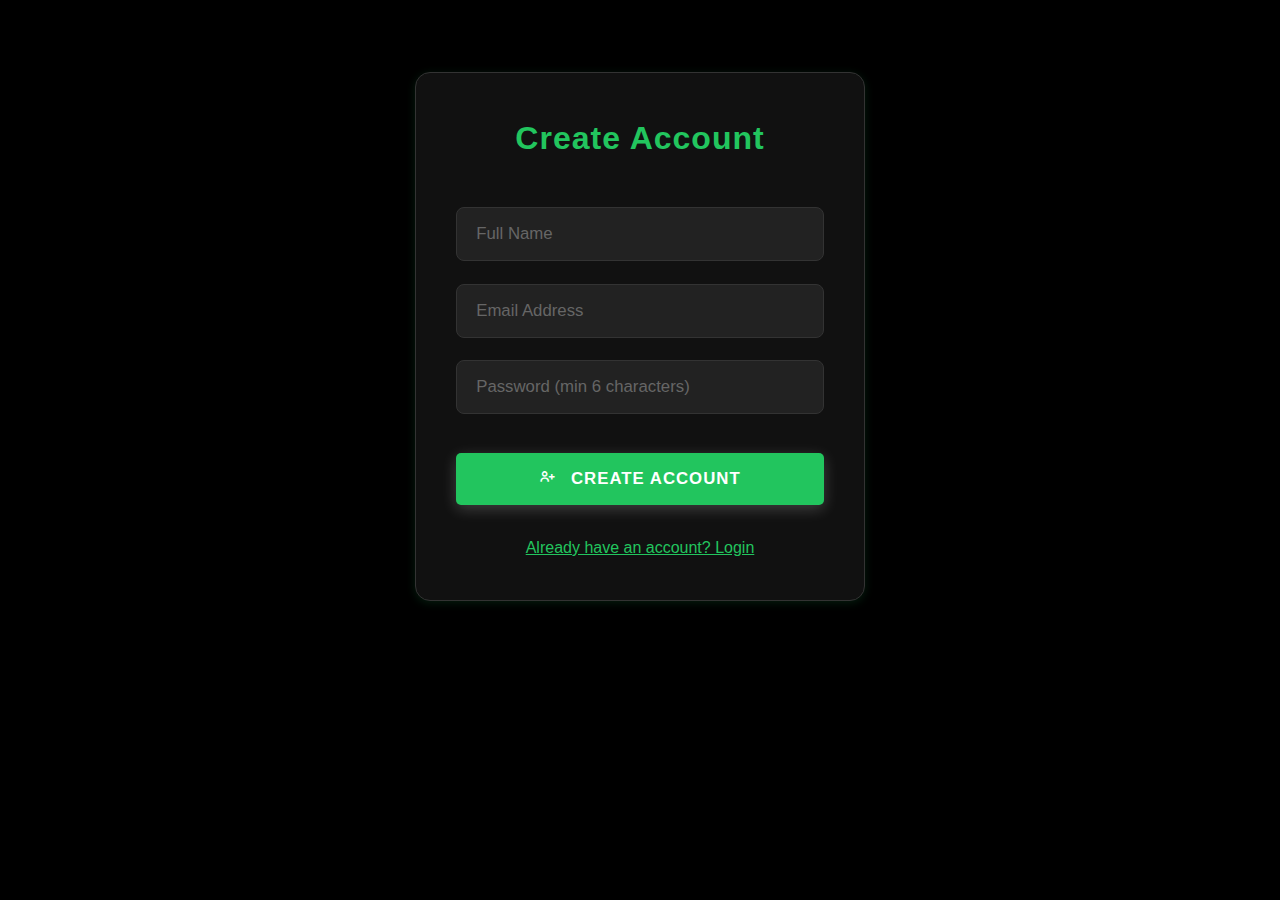
<file: signup.html>
<!DOCTYPE html>
<html lang="en">
  <head>
    <meta charset="UTF-8" />
    <meta name="viewport" content="width=device-width, initial-scale=1.0" />
    <title>Create Account - ShopSphere</title>
    <link rel="stylesheet" href="css/style.css" />
    <link
      href="https://unpkg.com/boxicons@2.1.4/css/boxicons.min.css"
      rel="stylesheet"
    />
    <style>
      .signup-form {
        background: #111;
        border-radius: 15px;
        padding: 2.5rem;
        box-shadow: 0 2px 10px rgba(34, 197, 94, 0.15);
        max-width: 450px;
        margin: 40px auto;
        border: 1px solid #333;
        animation: fadeInUp 1.2s cubic-bezier(0.23, 1.01, 0.32, 1) both;
        display: flex;
        flex-direction: column;
        gap: 0.7rem;
        align-items: center;
      }
      .signup-title {
        color: #22c55e;
        font-size: 2rem;
        font-weight: 700;
        text-align: center;
        margin-bottom: 2rem;
        letter-spacing: 1px;
      }
      .signup-form input {
        width: 100%;
        box-sizing: border-box;
        padding: 1rem 1.2rem;
        border-radius: 8px;
        border: 1px solid #333;
        background: #222;
        color: #fff;
        font-size: 1.05rem;
        transition: all 0.3s ease;
        margin-bottom: 0.7rem;
      }
      .signup-form input:focus {
        outline: none;
        border-color: #22c55e;
        background: #111;
        box-shadow: 0 0 0 2px rgba(34, 197, 94, 0.1);
      }
      .signup-form input::placeholder {
        color: #666;
      }
      .signup-form .cta-button {
        width: 100%;
        margin-top: 1rem;
        background: #22c55e;
        color: #fff;
        font-weight: 600;
        border: none;
        border-radius: 5px;
        padding: 1rem 1.5rem;
        font-size: 1.05rem;
        transition: all 0.3s ease;
        text-transform: uppercase;
        letter-spacing: 1px;
        cursor: pointer;
      }
      .signup-form .cta-button:hover {
        background: #16a34a;
        transform: translateY(-2px);
      }
      .login-link {
        display: block;
        text-align: center;
        margin-top: 1.2rem;
        color: #22c55e;
        text-decoration: underline;
        font-size: 1rem;
      }
    </style>
  </head>
  <body>
    <main>
      <section class="signup-section">
        <form class="signup-form" id="signup-form">
          <h2 class="signup-title">Create Account</h2>
          <input
            type="text"
            id="signup-username"
            placeholder="Full Name"
            required
          />
          <input
            type="email"
            id="signup-email"
            placeholder="Email Address"
            required
          />
          <input
            type="password"
            id="signup-password"
            placeholder="Password (min 6 characters)"
            required
            minlength="6"
          />
          <button type="submit" class="cta-button">
            <i class="bx bx-user-plus" style="margin-right: 8px"></i> Create
            Account
          </button>
          <a href="login.html" class="login-link"
            >Already have an account? Login</a
          >
        </form>
        <div
          id="signup-message"
          style="text-align: center; margin-top: 1rem; font-size: 1rem"
        ></div>
      </section>
    </main>
    <script>
      document
        .getElementById('signup-form')
        .addEventListener('submit', function (e) {
          e.preventDefault();
          const username = document
            .getElementById('signup-username')
            .value.trim();
          const email = document.getElementById('signup-email').value.trim();
          const password = document.getElementById('signup-password').value;
          const messageDiv = document.getElementById('signup-message');
          if (!username || !email || !password) {
            messageDiv.style.color = '#ef4444';
            messageDiv.textContent = 'Please fill in all fields.';
            return;
          }
          if (password.length < 6) {
            messageDiv.style.color = '#ef4444';
            messageDiv.textContent =
              'Password must be at least 6 characters long.';
            return;
          }
          let users = JSON.parse(localStorage.getItem('users') || '[]');
          if (users.find((u) => u.email === email)) {
            messageDiv.style.color = '#ef4444';
            messageDiv.textContent =
              'An account with this email already exists.';
            return;
          }
          const newUser = {
            username,
            email,
            password,
            createdAt: new Date().toISOString(),
          };
          users.push(newUser);
          localStorage.setItem('users', JSON.stringify(users));
          localStorage.setItem('currentUser', JSON.stringify(newUser));
          messageDiv.style.color = '#22c55e';
          messageDiv.textContent = 'Account created! Redirecting...';
          setTimeout(() => {
            window.location.href = 'profile.html';
          }, 1200);
        });
    </script>
  </body>
</html>
</file>
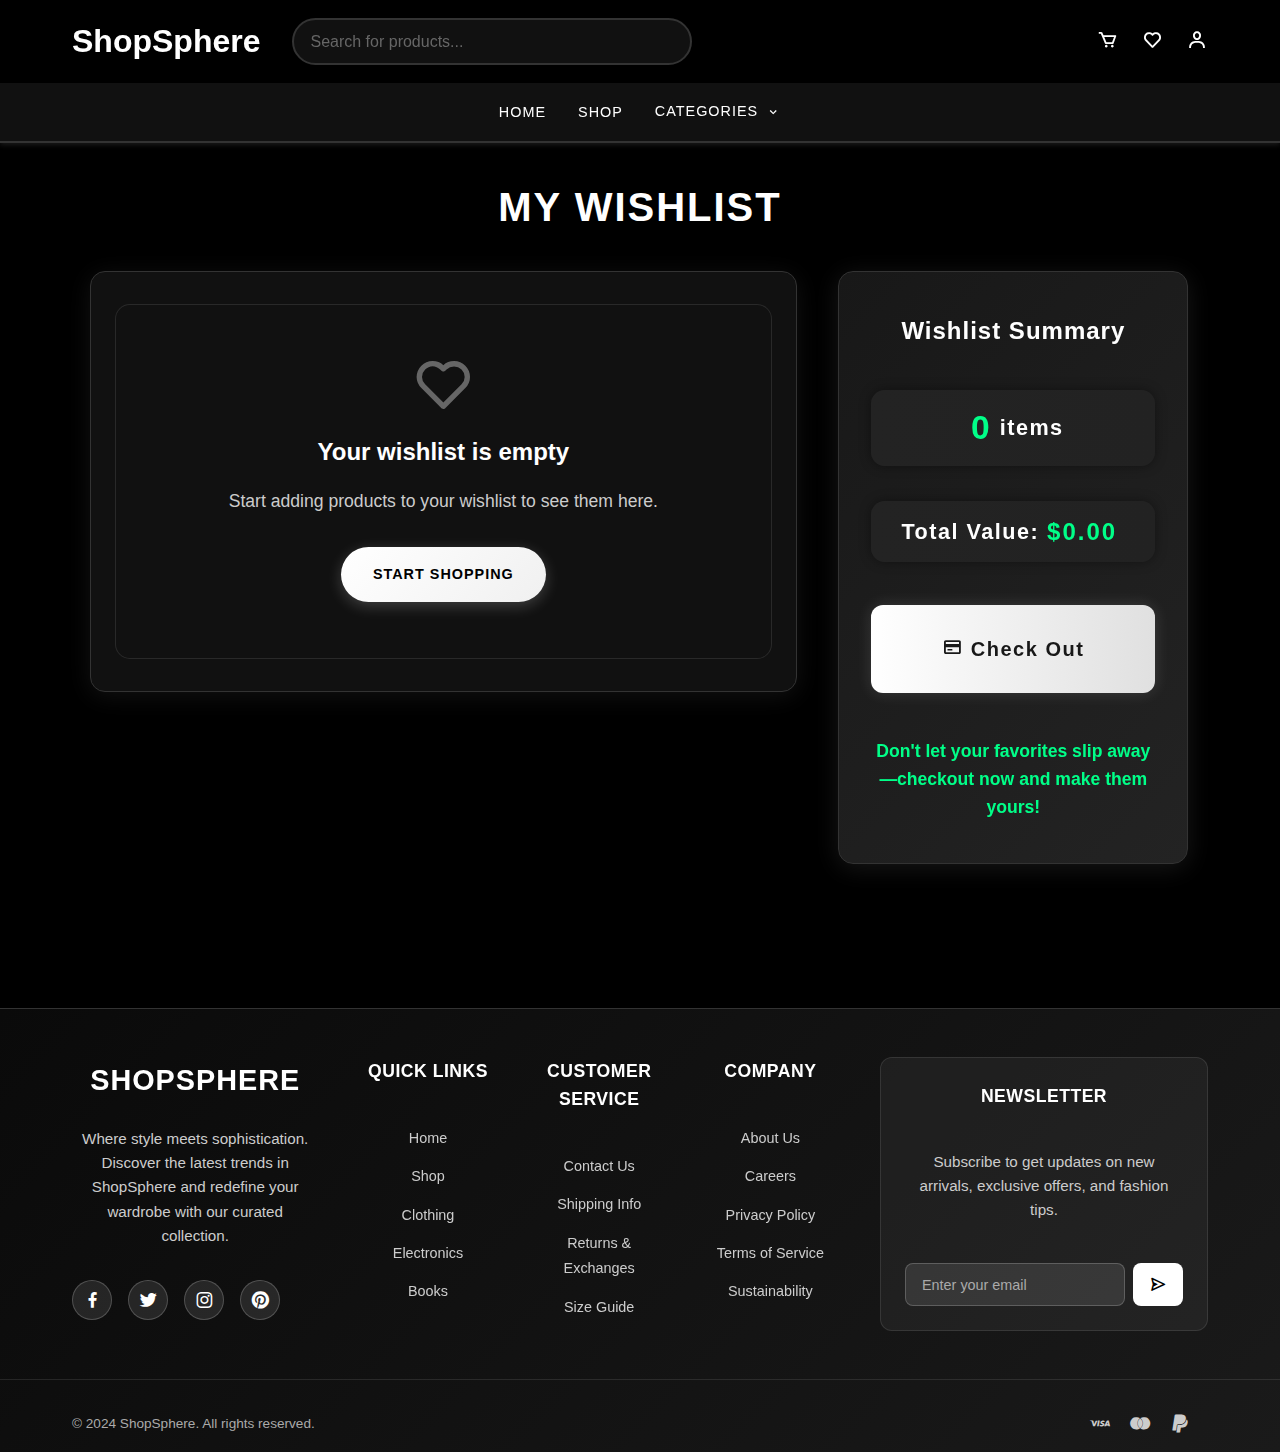
<file: wishlist.html>
<!DOCTYPE html>
<html lang="en">
  <head>
    <meta charset="UTF-8" />
    <meta name="viewport" content="width=device-width, initial-scale=1.0" />
    <title>Wishlist - ShopSphere</title>
    <link rel="stylesheet" href="css/style.css" />
    <link
      href="https://unpkg.com/boxicons@2.1.4/css/boxicons.min.css"
      rel="stylesheet"
    />
  </head>
  <body>
    <header>
      <nav>
        <div class="logo" onclick="window.location.href='index.html'">
          <h1>ShopSphere</h1>
        </div>

        <div class="search-container">
          <input
            type="text"
            placeholder="Search for products..."
            id="main-search"
          />
        </div>

        <div class="nav-icons">
          <div class="nav-icon" onclick="window.location.href='cart.html'">
            <i class="bx bx-cart"></i>
            <span class="cart-badge" id="cart-count">0</span>
          </div>
          <div class="nav-icon" onclick="window.location.href='wishlist.html'">
            <i class="bx bx-heart"></i>
          </div>
          <div class="nav-icon" onclick="window.location.href='profile.html'">
            <i class="bx bx-user"></i>
          </div>
        </div>
      </nav>

      <div class="main-nav">
        <div class="nav-container">
          <ul class="nav-links">
            <li><a href="index.html">Home</a></li>
            <li><a href="shop.html">Shop</a></li>
            <li class="categories-dropdown">
              <a href="#" class="categories-link"
                >Categories <i class="bx bx-chevron-down"></i
              ></a>
              <ul class="categories-menu">
                <li>
                  <a href="shop.html?category=electronics">Electronics</a>
                </li>
                <li><a href="shop.html?category=clothing">Clothing</a></li>
                <li><a href="shop.html?category=books">Books</a></li>
              </ul>
            </li>
          </ul>
        </div>
      </div>
    </header>

    <main>
      <section class="wishlist-section redesigned-wishlist">
        <h2>My Wishlist</h2>
        <div class="wishlist-grid">
          <div class="wishlist-list-column">
            <div class="wishlist-container" id="wishlist-container">
              <!-- Wishlist items will be loaded here -->
            </div>
          </div>
          <div class="wishlist-summary-column">
            <div class="wishlist-summary-card" id="wishlist-summary-card">
              <h3>Wishlist Summary</h3>
              <div class="wishlist-summary-box wishlist-items-box">
                <span id="wishlist-total-items">0</span> items
              </div>
              <div class="wishlist-summary-box wishlist-value-box">
                Total Value: <span id="wishlist-total-value">$0.00</span>
              </div>
              <div class="wishlist-summary-box wishlist-checkout-box">
                <button class="checkout-btn" id="wishlist-checkout-btn">
                  <i class="bx bx-credit-card"></i> Check Out
                </button>
              </div>
              <div class="wishlist-summary-catchy-text" style="width:100%;text-align:center;margin-top:0.5rem;color:#00ff88;font-size:1.1rem;font-weight:600;">
                Don't let your favorites slip away—checkout now and make them yours!
              </div>
              </div>
            </div>
          </div>
        </div>
      </section>
    </main>

    <footer class="footer">
      <div class="footer-content">
        <div class="footer-section">
          <h3>ShopSphere</h3>
          <p>
            Where style meets sophistication. Discover the latest trends in
            ShopSphere and redefine your wardrobe with our curated collection.
          </p>
          <div class="social-links">
            <a href="#" class="social-link"><i class="bx bxl-facebook"></i></a>
            <a href="#" class="social-link"><i class="bx bxl-twitter"></i></a>
            <a href="#" class="social-link"><i class="bx bxl-instagram"></i></a>
            <a href="#" class="social-link"><i class="bx bxl-pinterest"></i></a>
          </div>
        </div>

        <div class="footer-section">
          <h4>Quick Links</h4>
          <ul class="footer-links">
            <li><a href="index.html">Home</a></li>
            <li><a href="shop.html">Shop</a></li>
            <li><a href="shop.html?category=clothing">Clothing</a></li>
            <li><a href="shop.html?category=electronics">Electronics</a></li>
            <li><a href="shop.html?category=books">Books</a></li>
          </ul>
        </div>

        <div class="footer-section">
          <h4>Customer Service</h4>
          <ul class="footer-links">
            <li><a href="#">Contact Us</a></li>
            <li><a href="#">Shipping Info</a></li>
            <li><a href="#">Returns & Exchanges</a></li>
            <li><a href="#">Size Guide</a></li>
          </ul>
        </div>

        <div class="footer-section">
          <h4>Company</h4>
          <ul class="footer-links">
            <li><a href="#">About Us</a></li>
            <li><a href="#">Careers</a></li>
            <li><a href="#">Privacy Policy</a></li>
            <li><a href="#">Terms of Service</a></li>
            <li><a href="#">Sustainability</a></li>
          </ul>
        </div>

        <div class="footer-section newsletter-section">
          <h4>Newsletter</h4>
          <p>
            Subscribe to get updates on new arrivals, exclusive offers, and
            fashion tips.
          </p>
          <form class="newsletter-form" id="newsletter-form">
            <div class="input-group">
              <input type="email" placeholder="Enter your email" required />
              <button type="submit" class="newsletter-btn">
                <i class="bx bx-send"></i>
              </button>
            </div>
          </form>
        </div>
      </div>

      <div class="footer-bottom">
        <div class="footer-bottom-content">
          <p>&copy; 2024 ShopSphere. All rights reserved.</p>
          <div class="payment-methods">
            <i class="bx bxl-visa"></i>
            <i class="bx bxl-mastercard"></i>
            <i class="bx bxl-paypal"></i>
            <i class="bx bxl-apple-pay"></i>
          </div>
        </div>
      </div>
    </footer>

    <script src="js/products.js"></script>
    <script>
      // Ensure products.js wishlist functions are available globally
      if (typeof getWishlist !== 'undefined') window.getWishlist = getWishlist;
      if (typeof removeFromWishlist !== 'undefined') window.removeFromWishlist = removeFromWishlist;
      if (typeof moveFromWishlistToCart !== 'undefined') window.moveFromWishlistToCart = moveFromWishlistToCart;
      if (typeof formatPrice !== 'undefined') window.formatPrice = formatPrice;
      if (typeof getCart !== 'undefined') window.getCart = getCart;
    </script>
    <script>
      // Wishlist functionality with summary card
      document.addEventListener('DOMContentLoaded', function () {
        updateCartCountDisplay();
        updateWishlistCountDisplay();
        loadWishlistItems();
        updateWishlistSummary();
        // If move-all-to-cart-btn exists, add event
        var moveAllBtn = document.getElementById('move-all-to-cart-btn');
        if (moveAllBtn) moveAllBtn.addEventListener('click', moveAllToCart);
        // Make checkout button functional
        var checkoutBtn = document.getElementById('wishlist-checkout-btn');
        if (checkoutBtn) checkoutBtn.addEventListener('click', function() {
          // Move all wishlist items to cart before navigating
          const wishlist = getWishlist();
          wishlist.forEach(item => {
            moveFromWishlistToCart(item.productId);
          });
          updateCartCountDisplay();
          loadWishlistItems();
          window.location.href = 'checkout.html';
        });
      });

      function loadWishlistItems() {
        const wishlistContainer = document.getElementById('wishlist-container');
        const wishlist = getWishlist();

        if (wishlist.length === 0) {
          wishlistContainer.innerHTML = `
            <div class="empty-wishlist">
              <i class="bx bx-heart" style="font-size: 4rem; color: #666; margin-bottom: 1rem"></i>
              <h3>Your wishlist is empty</h3>
              <p>Start adding products to your wishlist to see them here.</p>
              <a href="shop.html" class="cta-button">Start Shopping</a>
            </div>
          `;
          updateWishlistSummary();
          return;
        }

        wishlistContainer.innerHTML = '';
        wishlist.forEach((item) => {
          const wishlistItem = createWishlistItemElement(item);
          wishlistContainer.appendChild(wishlistItem);
        });
        updateWishlistSummary();
      }

      function createWishlistItemElement(item) {
        const wishlistItem = document.createElement('div');
        wishlistItem.className = 'wishlist-item';
        wishlistItem.innerHTML = `
          <div class="wishlist-item-image">
            <img src="${item.image}" alt="${item.name}" loading="lazy">
          </div>
          <div class="wishlist-item-details">
            <h4>${item.name}</h4>
            <p class="wishlist-item-price">${formatPrice(item.price)}</p>
            <p class="wishlist-item-category">${item.category}</p>
          </div>
          <div class="wishlist-item-actions">
            <button class="move-to-cart-btn" id="move-to-cart-btn-${item.productId}">
              <i class="bx bx-cart-add"></i> Move to Cart
            </button>
            <button class="remove-from-wishlist-btn" id="remove-from-wishlist-btn-${item.productId}">
              <i class="bx bx-trash"></i> Remove
            </button>
          </div>
        `;
        // Attach event listeners directly to avoid global function collision
        setTimeout(() => {
          const moveBtn = document.getElementById(`move-to-cart-btn-${item.productId}`);
          if (moveBtn) moveBtn.onclick = function() { handleMoveToCart(item.productId); };
          const removeBtn = document.getElementById(`remove-from-wishlist-btn-${item.productId}`);
          if (removeBtn) removeBtn.onclick = function() { handleRemoveFromWishlist(item.productId); };
        }, 0);
        return wishlistItem;
      }

      function handleMoveToCart(productId) {
        const result = window.moveFromWishlistToCart ? window.moveFromWishlistToCart(productId) : (typeof moveFromWishlistToCart === 'function' ? moveFromWishlistToCart(productId) : false);
        if (result) {
          showNotification('Moved to cart successfully!', 'success');
          loadWishlistItems(); // Reload wishlist
          updateCartCountDisplay(); // Update cart count
        } else {
          showNotification('Failed to move to cart', 'error');
        }
      }

      function handleRemoveFromWishlist(productId) {
        const result = window.removeFromWishlist ? window.removeFromWishlist(productId) : (typeof removeFromWishlist === 'function' ? removeFromWishlist(productId) : false);
        if (result) {
          showNotification('Removed from wishlist', 'info');
          loadWishlistItems(); // Reload wishlist
        } else {
          showNotification('Failed to remove from wishlist', 'error');
        }
      }

      function moveAllToCart() {
        const wishlist = getWishlist();
        if (wishlist.length === 0) {
          showNotification('Wishlist is empty!', 'info');
          return;
        }
        let movedCount = 0;
        wishlist.forEach(item => {
          if (moveFromWishlistToCart(item.productId)) {
            movedCount++;
          }
        });
        if (movedCount > 0) {
          showNotification(`Moved ${movedCount} items to cart!`, 'success');
          loadWishlistItems();
          updateCartCountDisplay();
        } else {
          showNotification('No items moved.', 'error');
        }
      }

      function updateWishlistSummary() {
        const wishlist = getWishlist();
        const totalItems = wishlist.length;
        const totalValue = wishlist.reduce((sum, item) => sum + parseFloat(item.price), 0);
        document.getElementById('wishlist-total-items').textContent = totalItems;
        document.getElementById('wishlist-total-value').textContent = formatPrice(totalValue);
      }

      function showNotification(message, type = 'info') {
        const notification = document.createElement('div');
        notification.className = `notification notification-${type}`;
        notification.textContent = message;

        const bgColor =
          type === 'success'
            ? '#4caf50'
            : type === 'error'
            ? '#f44336'
            : '#2196f3';

        notification.style.cssText = `
          position: fixed;
          top: 20px;
          right: 20px;
          padding: 1rem 1.5rem;
          background: ${bgColor};
          color: white;
          border-radius: 5px;
          box-shadow: 0 2px 10px rgba(0,0,0,0.2);
          z-index: 10000;
          transform: translateX(100%);
          transition: transform 0.3s ease;
          font-weight: 500;
        `;

        document.body.appendChild(notification);

        setTimeout(() => {
          notification.style.transform = 'translateX(0)';
        }, 100);

        setTimeout(() => {
          notification.style.transform = 'translateX(100%)';
          setTimeout(() => {
            if (notification.parentNode) {
              notification.parentNode.removeChild(notification);
            }
          }, 300);
        }, 3000);
      }

      function updateCartCountDisplay() {
        const cartCountElements = document.querySelectorAll('#cart-count');
        const cart = JSON.parse(localStorage.getItem('cart') || '[]');
        const cartCount = cart.reduce(
          (total, item) => total + item.quantity,
          0
        );

        cartCountElements.forEach((element) => {
          element.textContent = cartCount;
          if (cartCount === 0) {
            element.style.display = 'none';
          } else {
            element.style.display = 'flex';
          }
        });
      }

      function updateWishlistCountDisplay() {
        const wishlistCountElements =
          document.querySelectorAll('#wishlist-count');
        const wishlist = JSON.parse(localStorage.getItem('wishlist') || '[]');
        const wishlistCount = wishlist.length;

        wishlistCountElements.forEach((element) => {
          element.textContent = wishlistCount;
          if (wishlistCount === 0) {
            element.style.display = 'none';
          } else {
            element.style.display = 'flex';
          }
        });
      }

      // Utility function to format currency
      function formatPrice(price) {
        return `$${parseFloat(price).toFixed(2)}`;
      }
    </script>
</file>
<file: css/style.css>
/* Testimonials Carousel Section */
.testimonials-section {
  max-width: 1200px;
  width: 100%;
  margin: 3rem auto 2rem auto;
  padding: 0;
  text-align: center;
}
.testimonials-section h3 {
  font-size: 2rem;
  color: #00ff88;
  font-weight: 700;
  margin-bottom: 2rem;
  letter-spacing: 1px;
}
.testimonials-carousel {
  display: flex;
  align-items: center;
  justify-content: center;
  gap: 1.5rem;
  position: relative;
  width: 100%;
  max-width: 100%;
  margin: 0 auto;
}
.carousel-arrow {
  background: #222;
  color: #fff;
  border: none;
  border-radius: 50%;
  width: 48px;
  height: 48px;
  display: flex;
  align-items: center;
  justify-content: center;
  font-size: 2rem;
  cursor: pointer;
  box-shadow: 0 2px 12px rgba(0,255,136,0.12);
  transition: background 0.2s, transform 0.2s;
}
.carousel-arrow:hover {
  background: #00ff88;
  color: #181818;
  transform: scale(1.08);
}
.testimonials-wrapper {
  flex: 1;
  display: flex;
  align-items: center;
  justify-content: center;
  min-height: 220px;
  position: relative;
}
.testimonial-card {
  background: linear-gradient(135deg, #181818 0%, #232323 100%);
  border-radius: 18px;
  box-shadow: 0 4px 24px rgba(255,255,255,0.09);
  border: 1px solid #333;
  padding: 2.2rem 2rem 1.5rem 2rem;
  min-width: 420px;
  max-width: 650px;
  margin: 0 auto;
  opacity: 0;
  transform: scale(0.96);
  transition: opacity 0.4s, transform 0.4s;
  position: absolute;
  left: 0;
  right: 0;
  top: 0;
  bottom: 0;
  z-index: 1;
  pointer-events: none;
}
.testimonial-card.active {
  opacity: 1;
  transform: scale(1);
  z-index: 2;
  pointer-events: auto;
}
.testimonial-quote {
  font-size: 1.25rem;
  color: #fff;
  font-weight: 500;
  margin-bottom: 1.2rem;
  font-style: italic;
  line-height: 1.5;
}
.testimonial-user {
  display: flex;
  align-items: center;
  gap: 1rem;
  justify-content: center;
}
.testimonial-avatar {
  width: 54px;
  height: 54px;
  border-radius: 50%;
  object-fit: cover;
  border: 2px solid #00ff88;
  box-shadow: 0 2px 8px rgba(0,255,136,0.12);
}
.testimonial-name {
  font-size: 1.1rem;
  color: #00ff88;
  font-weight: 700;
}
.testimonial-role {
  font-size: 0.95rem;
  color: #cccccc;
  font-weight: 400;
}
@media (max-width: 900px) {
  .testimonials-section {
    padding: 0 1rem;
  }
  .testimonials-carousel {
    max-width: 98vw;
  }
  .testimonial-card {
    min-width: 220px;
    max-width: 98vw;
    padding: 1.2rem 0.8rem 1rem 0.8rem;
  }
}
/* Sales Banner Section */
.sales-banner {
  width: 100%;
  margin: 0rem 0 2rem 0;
  display: flex;
  justify-content: center;
  align-items: center;
}
.sales-banner-content {
  background: linear-gradient(135deg, #181818 0%, #232323 100%);
  border-radius: 24px;
  box-shadow: 0 8px 32px rgba(255,255,255,0.09);
  display: flex;
  flex-direction: row;
  align-items: center;
  justify-content: space-between;
  padding: 2.5rem 3rem;
  max-width: 900px;
  width: 100%;
  gap: 2.5rem;
  border: 1px solid #333;
}
.sales-banner-left {
  flex: 1;
  display: flex;
  flex-direction: column;
  align-items: flex-start;
  gap: 1.2rem;
}
.sales-banner-left h2 {
  font-size: 2.5rem;
  color: #ff6b35;
  font-weight: 800;
  margin-bottom: 0.5rem;
  letter-spacing: 2px;
}
.sales-banner-left p {
  font-size: 1.2rem;
  color: #fff;
  margin-bottom: 1rem;
  line-height: 1.5;
}
.sales-banner-left .highlight {
  color: #00ff88;
  font-weight: 900;
  font-size: 1.5rem;
  background: linear-gradient(90deg, #00ff88 0%, #ff6b35 100%);
  -webkit-background-clip: text;
  -webkit-text-fill-color: transparent;
  background-clip: text;
}
.sales-banner-btn {
  margin-top: 0.5rem;
  font-size: 1.1rem;
  padding: 1rem 2.2rem;
  border-radius: 16px;
  box-shadow: 0 4px 24px #00ff88a0;
}
.sales-banner-right {
  flex: 1;
  display: flex;
  align-items: center;
  justify-content: center;
}
.sales-banner-img {
  width: 100%;
  max-width: 340px;
  border-radius: 18px;
  box-shadow: 0 4px 24px rgba(255,255,255,0.12);
  border: 2px solid #222;
}
@media (max-width: 900px) {
  .sales-banner-content {
    flex-direction: column;
    padding: 2rem 1.2rem;
    gap: 1.5rem;
    max-width: 98vw;
  }
  .sales-banner-img {
    max-width: 98vw;
    height: auto;
  }
  .sales-banner-left h2 {
    font-size: 2rem;
  }
}
/* Wishlist Summary Catchy Text */
.wishlist-summary-catchy-text {
  width: 100%;
  text-align: center;
  margin-top: 0.05rem;
  margin-bottom: 0.1rem;
  color: #00ff88;
  font-size: 0.65rem;
  font-weight: 600;
}
/* Wishlist Summary Card - Separate Boxes */
.wishlist-summary-box {
  width: 100%;
  background: #222;
  border-radius: 14px;
  box-shadow: 0 0 12px 0 #0006;
  padding: 0.7rem 0.5rem;
  margin-bottom: 0.7rem;
  display: flex;
  align-items: center;
  justify-content: center;
  font-size: 1.25rem;
  color: #fff;
  font-weight: 600;
  letter-spacing: 1px;
}
.wishlist-items-box {
  background: linear-gradient(90deg, #232323 0%, #222 100%);
  justify-content: center;
  align-items: center;
  font-size: 1.35rem;
  color: #fff;
  font-weight: 700;
  letter-spacing: 1.5px;
}
.wishlist-items-box #wishlist-total-items {
  font-size: 2.1rem;
  color: #00ff88;
  font-weight: 800;
  margin-right: 0.5rem;
  margin-left: 0.5rem;
  letter-spacing: 2px;
  display: inline-block;
}
.wishlist-value-box {
  background: linear-gradient(90deg, #232323 0%, #222 100%);
  justify-content: center;
  align-items: center;
  font-size: 1.35rem;
  color: #fff;
  font-weight: 700;
  letter-spacing: 1.5px;
}
.wishlist-value-box #wishlist-total-value {
  font-size: 1.5rem;
  color: #00ff88;
  font-weight: 800;
  margin-right: 0.5rem;
  margin-left: 0.5rem;
  letter-spacing: 2px;
  display: inline-block;
}
.wishlist-checkout-box {
  background: none;
  box-shadow: none;
  padding: 0;
  min-height: 60px;
  display: flex;
  align-items: center;
  justify-content: center;
}
/* Wishlist Summary Card - Enhanced Design */
.wishlist-summary-card {
  background: #181818;
  border-radius: 18px;
  box-shadow: 0 0 32px 0 rgba(0, 0, 0, 0.45);
  border: none;
  padding: 2.5rem 2rem;
  display: flex;
  flex-direction: column;
  align-items: center;
  gap: 2.2rem;
  position: sticky;
  top: 2rem;
  min-width: 280px;
  max-width: 350px;
  margin: 0 auto;
}
.wishlist-summary-card h3 {
  font-size: 2.6rem;
  color: #fff;
  margin-bottom: 0.5rem;
  font-weight: 700;
  letter-spacing: 1px;
  text-align: center;
}
.wishlist-summary-details {
  font-size: 1.2rem;
  color: #cccccc;
  margin-bottom: 0.5rem;
  text-align: center;
}
.move-all-to-cart-btn {
  width: 100%;
  padding: 0.6rem 0;
  font-size: 0.92rem;
  border-radius: 10px;
  font-weight: 700;
  margin-top: 0.5rem;
  margin-bottom: 0.5rem;
  background: linear-gradient(90deg, #00ff88 0%, #00e676 100%);
  color: #000;
  box-shadow: 0 0 24px 0 #00ff88a0;
  border: none;
  transition: background 0.2s, transform 0.2s;
  letter-spacing: 1px;
}
.move-all-to-cart-btn:hover {
  background: linear-gradient(90deg, #00e676 0%, #00ff88 100%);
  transform: translateY(-2px) scale(1.04);
  box-shadow: 0 0 32px 0 #00ff88cc;
}
.wishlist-summary-card .checkout-btn {
  width: 100%;
  padding: 2rem 0;
  font-size: 1.25rem;
  border-radius: 12px;
  font-weight: 700;
  background: linear-gradient(90deg, #fff 0%, #e0e0e0 100%);
  color: #181818;
  border: none;
  margin-top: 0.5rem;
  box-shadow: 0 0 16px 0 #fff2;
  letter-spacing: 1.5px;
  transition: background 0.2s, transform 0.2s;
}
.wishlist-summary-card .checkout-btn:hover {
  background: linear-gradient(90deg, #e0e0e0 0%, #fff 100%);
  transform: translateY(-2px) scale(1.03);
}
/* Sign-up form styles */
.signup-form {
  background: #111;
  border-radius: 15px;
  padding: 2rem;
  box-shadow: 0 2px 10px rgba(255, 255, 255, 0.08);
  max-width: 400px;
   display: flex;
   flex-direction: column;
   align-items: stretch;
   gap: 2.2rem;
  width: 100%;
  margin: 3rem 0 2rem 0;
  display: flex;
  justify-content: center;
  align-items: center;
}
.sales-banner-content {
  background: linear-gradient(135deg, #181818 0%, #232323 100%);
  border-radius: 24px;
  box-shadow: 0 8px 32px rgba(255,255,255,0.09);
  display: flex;
  flex-direction: row;
  align-items: center;
  justify-content: space-between;
  padding: 2.5rem 3rem;
  max-width: 1200px;
  width: 100%;
  gap: 2.5rem;
  border: 1px solid #333;
  background: #111;
}
/* Reset and base styles */
* {
  margin: 0;
  padding: 0;
  box-sizing: border-box;
}

body {
  font-family: 'Segoe UI', Tahoma, Geneva, Verdana, sans-serif;
  line-height: 1.6;
  color: #ffffff;
  background-color: #000000;
}

/* Header and Navigation */
header {
  background-color: #000000;
  box-shadow: 0 2px 5px rgba(255, 255, 255, 0.1);
  position: sticky;
  top: 0;
  z-index: 1000;
  border-bottom: 1px solid #333;
}

nav {
  max-width: 1200px;
  margin: 0 auto;
  padding: 1rem 2rem;
  display: grid;
  grid-template-columns: auto 1fr auto;
  gap: 2rem;
  align-items: center;
}
   width: 100%;
   background: #222;
   border-radius: 14px;
   box-shadow: 0 0 18px 0 #0008;
   padding: 1.2rem 0.5rem;
   margin-bottom: 1.1rem;
   display: flex;
   align-items: center;
   justify-content: center;
   font-size: 1.25rem;
   color: #fff;
   font-weight: 600;
   letter-spacing: 1px;
   flex: 1 1 0;
  background: linear-gradient(135deg, #ffffff 0%, #cccccc 50%, #ffffff 100%);
  -webkit-background-clip: text;
  -webkit-text-fill-color: transparent;
  background-clip: text;
  position: relative;
  cursor: pointer;
  transition: all 0.3s ease;
  text-shadow: 0 0 30px rgba(255, 255, 255, 0.1);
}

.logo h1::before {
  content: '';
  position: absolute;
  top: 0;
  left: 0;
  right: 0;
  bottom: 0;
  background: linear-gradient(135deg, #ffffff 0%, #cccccc 50%, #ffffff 100%);
  -webkit-background-clip: text;
  -webkit-text-fill-color: transparent;
  background-clip: text;
  opacity: 0;
  transition: opacity 0.3s ease;
}

.logo h1:hover {
  transform: scale(1.05);
  text-shadow: 0 0 40px rgba(255, 255, 255, 0.3);
}

.logo {
  cursor: pointer;
  transition: all 0.3s ease;
}

.logo:hover {
  transform: translateY(-2px);
}

/* Search bar */
.search-container {
  display: flex;
  align-items: center;
  max-width: 400px;
  width: 100%;
}

.search-container input {
  width: 100%;
  padding: 0.8rem 1rem;
  border: 2px solid #333;
  border-radius: 25px;
  background: #111;
  color: #ffffff;
  font-size: 1rem;
  transition: all 0.3s ease;
}

.search-container input:focus {
  outline: none;
  border-color: #ffffff;
  background: #222;
}

.search-container input::placeholder {
  color: #666;
}

/* Right side icons */
.nav-icons {
  display: flex;
  align-items: center;
  gap: 1.5rem;
}

.nav-icon {
  color: #ffffff;
  font-size: 1.5rem;
  cursor: pointer;
  transition: color 0.3s ease;
  position: relative;
}

.nav-icon:hover {
  color: #cccccc;
}

.nav-icon i {
  font-size: 1.3rem;
}

/* Cart count badge */
.cart-badge {
  position: absolute;
  top: -8px;
  right: -8px;
  background: #ffffff;
  color: #000000;
  border-radius: 50%;
  width: 18px;
  height: 18px;
  display: flex;
  align-items: center;
  justify-content: center;
  font-size: 0.7rem;
  font-weight: bold;
}

/* Wishlist count badge */
.wishlist-badge {
  position: absolute;
  top: -8px;
  right: -8px;
  background: #ff6b35;
  color: #ffffff;
  border-radius: 50%;
  width: 18px;
  height: 18px;
  display: flex;
  align-items: center;
  justify-content: center;
  font-size: 0.7rem;
  font-weight: bold;
}

/* Main navigation bar */
.main-nav {
  background-color: #111;
  border-bottom: 1px solid #333;
}

.nav-container {
  max-width: 1200px;
  margin: 0 auto;
  padding: 0 2rem;
}

.nav-links {
  display: flex;
  list-style: none;
  gap: 2rem;
  align-items: center;
  justify-content: center;
  padding: 1rem 0;
}

.nav-links a {
  text-decoration: none;
  color: #ffffff;
  font-weight: 500;
  transition: color 0.3s ease;
  text-transform: uppercase;
  font-size: 0.9rem;
  letter-spacing: 1px;
}

.nav-links a:hover {
  color: #cccccc;
}

/* Categories dropdown */
.categories-dropdown {
  position: relative;
}

.categories-link {
  display: flex;
  align-items: center;
  gap: 0.5rem;
}

.categories-menu {
  position: absolute;
  top: 100%;
  left: 0;
  background: #111;
  border: 1px solid #333;
  border-radius: 5px;
  min-width: 150px;
  opacity: 0;
  visibility: hidden;
  transform: translateY(-10px);
  transition: all 0.3s ease;
  z-index: 1000;
  box-shadow: 0 5px 15px rgba(0, 0, 0, 0.3);
}

.categories-dropdown:hover .categories-menu {
  opacity: 1;
  visibility: visible;
  transform: translateY(0);
}

.categories-menu li {
  list-style: none;
}

.categories-menu a {
  display: block;
  padding: 0.8rem 1rem;
  color: #ffffff;
  text-decoration: none;
  transition: background-color 0.3s ease;
  border-bottom: 1px solid #333;
}

.categories-menu a:last-child {
  border-bottom: none;
}

.categories-menu a:hover {
  background-color: #333;
  color: #ffffff;
}

/* Main content */
main {
  max-width: 1200px;
  margin: 0 auto;
  padding: 2rem;
}

/* Hero section - Shopping Focused Redesign */
.hero {
  position: relative;
  min-height: 90vh;
  display: flex;
  align-items: center;
  background: linear-gradient(135deg, #000000 0%, #111 50%, #000000 100%);
  border-radius: 25px;
  margin-bottom: 4rem;
  overflow: hidden;
  border: 1px solid rgba(255, 255, 255, 0.1);
  box-shadow: 0 20px 40px rgba(0, 0, 0, 0.3);
}

/* Hero background with product showcase */
.hero-background {
  position: absolute;
  top: 0;
  left: 0;
  right: 0;
  bottom: 0;
  z-index: 1;
}

.hero-product-showcase {
  position: absolute;
  top: 0;
  right: 0;
  width: 100%;
  height: 100%;
  opacity: 0.1;
  display: flex;
  justify-content: flex-end;
  align-items: center;
  gap: 2rem;
  padding-right: 4rem;
}

.product-showcase-item {
  width: 120px;
  height: 120px;
  border-radius: 20px;
  overflow: hidden;
  border: 2px solid rgba(255, 255, 255, 0.1);
  animation: float 6s ease-in-out infinite;
}

.product-showcase-item:nth-child(1) {
  animation-delay: 0s;
}
.product-showcase-item:nth-child(2) {
  animation-delay: 2s;
}
.product-showcase-item:nth-child(3) {
  animation-delay: 4s;
}

.product-showcase-item img {
  width: 100%;
  height: 100%;
  object-fit: cover;
  transition: transform 0.3s ease;
}

.product-showcase-item:hover img {
  transform: scale(1.1);
}

/* Hero content layout */
.hero-content {
  position: relative;
  z-index: 3;
  display: grid;
  grid-template-columns: 1fr 1fr;
  gap: 4rem;
  align-items: center;
  max-width: 1200px;
  margin: 0 auto;
  padding: 4rem 2rem;
  width: 100%;
}

.hero-text {
  text-align: left;
}

.hero-visual {
  position: relative;
  display: flex;
  justify-content: center;
  align-items: center;
}

.hero h2 {
  font-size: clamp(2.5rem, 6vw, 4rem);
  margin-bottom: 1.5rem;
  text-transform: none;
  letter-spacing: 2px;
  font-weight: 700;
  line-height: 1.2;
  color: #ffffff;
  animation: titleReveal 1.5s ease-out;
}

.hero p {
  font-size: clamp(1.1rem, 2.5vw, 1.3rem);
  margin-bottom: 2rem;
  opacity: 0.9;
  line-height: 1.6;
  font-weight: 400;
  letter-spacing: 0.5px;
  color: #cccccc;
  animation: subtitleReveal 1.5s ease-out 0.3s both;
}

/* Hero features */
.hero-features {
  display: flex;
  gap: 2rem;
  margin-bottom: 2.5rem;
  flex-wrap: wrap;
}

.feature-item {
  display: flex;
  align-items: center;
  gap: 0.5rem;
  color: #ffffff;
  font-size: 0.9rem;
  font-weight: 500;
}

.feature-item i {
  font-size: 1.2rem;
  color: #00ff88;
  background: rgba(0, 255, 136, 0.1);
  padding: 0.5rem;
  border-radius: 50%;
  border: 1px solid rgba(0, 255, 136, 0.3);
}

/* Hero buttons container */
.hero-buttons {
  display: flex;
  gap: 1rem;
  justify-content: flex-start;
  flex-wrap: wrap;
  animation: buttonsReveal 1.5s ease-out 0.6s both;
}

/* Hero visual elements */
.hero-main-image {
  width: 400px;
  height: 500px;
  border-radius: 25px;
  overflow: hidden;
  border: 3px solid rgba(255, 255, 255, 0.1);
  box-shadow: 0 20px 40px rgba(0, 0, 0, 0.4);
  position: relative;
  animation: imageReveal 1.5s ease-out 0.8s both;
}

.hero-main-image img {
  width: 100%;
  height: 100%;
  object-fit: cover;
  transition: transform 0.5s ease;
}

.hero-main-image:hover img {
  transform: scale(1.05);
}

.floating-badge {
  position: absolute;
  top: -20px;
  right: -20px;
  background: linear-gradient(135deg, #ff6b6b, #ff8e8e);
  color: #ffffff;
  padding: 1rem 1.5rem;
  border-radius: 20px;
  text-align: center;
  box-shadow: 0 10px 30px rgba(255, 107, 107, 0.3);
  animation: badgeFloat 3s ease-in-out infinite;
  border: 2px solid rgba(255, 255, 255, 0.2);
}

.badge-text {
  display: block;
  font-size: 1.2rem;
  font-weight: 700;
  text-transform: uppercase;
  letter-spacing: 1px;
}

.badge-subtitle {
  display: block;
  font-size: 0.8rem;
  opacity: 0.9;
  margin-top: 0.2rem;
}

/* Primary CTA button */
.cta-button {
  display: inline-block;
  padding: 1rem 2rem;
  background: linear-gradient(135deg, #ffffff 0%, #f0f0f0 100%);
  color: #000000;
  text-decoration: none;
  border: none;
  border-radius: 50px;
  font-weight: 600;
  transition: all 0.4s cubic-bezier(0.175, 0.885, 0.32, 1.275);
  text-transform: uppercase;
  letter-spacing: 1px;
  cursor: pointer;
  font-size: 0.9rem;
  position: relative;
  overflow: hidden;
  box-shadow: 0 4px 15px rgba(255, 255, 255, 0.2);
}

.cta-button.primary {
  background: linear-gradient(135deg, #00ff88 0%, #00cc6a 100%);
  color: #000000;
  box-shadow: 0 4px 20px rgba(0, 255, 136, 0.3);
  font-weight: 700;
  padding: 1.2rem 2.5rem;
}

.cta-button.primary:hover {
  background: linear-gradient(135deg, #00cc6a 0%, #00ff88 100%);
  transform: translateY(-3px) scale(1.05);
  box-shadow: 0 8px 30px rgba(0, 255, 136, 0.4);
}

.cta-button::before {
  content: '';
  position: absolute;
  top: 0;
  left: -100%;
  width: 100%;
  height: 100%;
  background: linear-gradient(
    90deg,
    transparent,
    rgba(255, 255, 255, 0.4),
    transparent
  );
  transition: left 0.5s;
}

.cta-button:hover {
  transform: translateY(-3px) scale(1.05);
  box-shadow: 0 8px 25px rgba(255, 255, 255, 0.3);
  background: linear-gradient(135deg, #f0f0f0 0%, #ffffff 100%);
}

.cta-button:hover::before {
  left: 100%;
}

/* Secondary button */
.cta-button.secondary {
  background: transparent;
  color: #ffffff;
  border: 2px solid rgba(255, 255, 255, 0.3);
  backdrop-filter: blur(10px);
}

.cta-button.secondary:hover {
  background: rgba(255, 255, 255, 0.1);
  border-color: rgba(255, 255, 255, 0.6);
  transform: translateY(-3px);
}

/* Floating elements */
.hero-floating {
  position: absolute;
  width: 100%;
  height: 100%;
  pointer-events: none;
  z-index: 1;
}

.floating-element {
  position: absolute;
  background: rgba(255, 255, 255, 0.03);
  border-radius: 50%;
  animation: float 6s ease-in-out infinite;
}

.floating-element:nth-child(1) {
  width: 80px;
  height: 80px;
  top: 20%;
  left: 10%;
  animation-delay: 0s;
}

.floating-element:nth-child(2) {
  width: 120px;
  height: 120px;
  top: 60%;
  right: 15%;
  animation-delay: 2s;
}

.floating-element:nth-child(3) {
  width: 60px;
  height: 60px;
  bottom: 30%;
  left: 20%;
  animation-delay: 4s;
}

/* Animations */
@keyframes patternFloat {
  0%,
  100% {
    transform: translateY(0px) rotate(0deg);
  }
  50% {
    transform: translateY(-20px) rotate(1deg);
  }
}

@keyframes glowPulse {
  0%,
  100% {
    opacity: 0.3;
    transform: translate(-50%, -50%) scale(1);
  }
  50% {
    opacity: 0.6;
    transform: translate(-50%, -50%) scale(1.1);
  }
}

@keyframes titleReveal {
  0% {
    opacity: 0;
    transform: translateY(30px);
  }
  100% {
    opacity: 1;
    transform: translateY(0);
  }
}

@keyframes subtitleReveal {
  0% {
    opacity: 0;
    transform: translateY(20px);
  }
  100% {
    opacity: 1;
    transform: translateY(0);
  }
}

@keyframes buttonsReveal {
  0% {
    opacity: 0;
    transform: translateY(20px);
  }
  100% {
    opacity: 1;
    transform: translateY(0);
  }
}

@keyframes imageReveal {
  0% {
    opacity: 0;
    transform: translateX(50px) scale(0.9);
  }
  100% {
    opacity: 1;
    transform: translateX(0) scale(1);
  }
}

@keyframes badgeFloat {
  0%,
  100% {
    transform: translateY(0px) rotate(0deg);
  }
  50% {
    transform: translateY(-10px) rotate(2deg);
  }
}

@keyframes float {
  0%,
  100% {
    transform: translateY(0px);
  }
  50% {
    transform: translateY(-20px);
  }
}

/* Products grid */
.products-grid {
  display: grid;
  grid-template-columns: repeat(auto-fill, minmax(250px, 1fr));
  gap: 2rem;
  margin-top: 2rem;
}

.product-card {
  background: #111;
  border-radius: 15px;
  overflow: hidden;
  box-shadow: 0 4px 15px rgba(255, 255, 255, 0.05);
  transition: all 0.4s cubic-bezier(0.175, 0.885, 0.32, 1.275);
  border: 1px solid rgba(255, 255, 255, 0.1);
  position: relative;
}

.product-card:hover {
  transform: translateY(-8px) scale(1.02);
  box-shadow: 0 12px 30px rgba(255, 255, 255, 0.15);
  border-color: rgba(255, 255, 255, 0.3);
}

.product-image {
  width: 100%;
  height: 170px;
  overflow: hidden;
  position: relative;
  background: #000;
}

.product-image img {
  width: 100%;
  height: 100%;
  object-fit: cover;
  transition: transform 0.4s ease;
  background: #000;
}

.product-card:hover .product-image img {
  transform: scale(1.08);
}

/* Image loading states */
.product-image::before {
  content: '';
  position: absolute;
  top: 0;
  left: 0;
  right: 0;
  bottom: 0;
  background: linear-gradient(45deg, #111 25%, transparent 25%),
    linear-gradient(-45deg, #111 25%, transparent 25%),
    linear-gradient(45deg, transparent 75%, #111 75%),
    linear-gradient(-45deg, transparent 75%, #111 75%);
  background-size: 20px 20px;
  background-position: 0 0, 0 10px, 10px -10px, -10px 0px;
  opacity: 0.3;
  z-index: 1;
}

.product-image img.loaded {
  z-index: 2;
  position: relative;
}

.product-info {
  padding: 1.1rem 1rem;
}

.product-title {
  font-size: 0.85rem;
  margin-bottom: 0.3rem;
  color: #ffffff;
  line-height: 1.2;
  font-weight: 500;
  text-transform: none;
}

.product-price {
  font-size: 1.1rem;
  font-weight: bold;
  color: #ffffff;
  margin-bottom: 0.6rem;
}

.product-description {
  font-size: 0.88rem;
  color: #cccccc;
  margin-bottom: 0.7rem;
  line-height: 1.3;
  display: -webkit-box;
  -webkit-line-clamp: 2;
  -webkit-box-orient: vertical;
  overflow: hidden;
}

.add-to-cart-btn {
  width: 100%;
  padding: 0.7rem;
  background: linear-gradient(135deg, #ffffff 0%, #f0f0f0 100%);
  color: #000000;
  border: none;
  border-radius: 8px;
  cursor: pointer;
  font-weight: 600;
  transition: all 0.3s ease;
  text-transform: uppercase;
  letter-spacing: 1px;
  font-size: 0.88rem;
}

.add-to-cart-btn:hover {
  background: linear-gradient(135deg, #f0f0f0 0%, #ffffff 100%);
  transform: translateY(-2px);
  box-shadow: 0 4px 12px rgba(255, 255, 255, 0.2);
}

/* Wishlist and Profile sections */
/* Wishlist and Profile sections */
.wishlist-section,
.profile-section {
  text-align: center;
  margin-bottom: 3rem;
}

.wishlist-section h2,
.profile-section h2 {
  font-size: 2.5rem;
  color: #ffffff;
  margin-bottom: 2rem;
  text-transform: uppercase;
  letter-spacing: 2px;
}

/* Redesigned Wishlist Grid Layout */
.redesigned-wishlist .wishlist-grid {
  display: grid;
  grid-template-columns: 2fr 1fr;
  gap: 2.5rem;
  align-items: flex-start;
  max-width: 1100px;
  margin: 0 auto;
}

.wishlist-list-column {
  min-width: 0;
}

.wishlist-container {
  background: #111;
  border-radius: 15px;
  padding: 2rem 1.5rem;
  border: 1px solid #333;
  max-height: 600px;
  overflow-y: auto;
  box-shadow: 0 4px 24px rgba(255, 255, 255, 0.07);
}

.wishlist-summary-column {
  min-width: 0;
}

.wishlist-summary-card {
  background: linear-gradient(135deg, #181818 0%, #232323 100%);
  border-radius: 15px;
  box-shadow: 0 4px 24px rgba(255, 255, 255, 0.09);
  border: 1px solid #333;
  padding: 2.5rem 2rem;
  display: flex;
  flex-direction: column;
  align-items: center;
  gap: 1.5rem;
  position: sticky;
  top: 2rem;
}

.wishlist-summary-card h3 {
  font-size: 1.5rem;
  color: #ffffff;
  margin-bottom: 1rem;
  font-weight: 700;
  letter-spacing: 1px;
}

.wishlist-summary-details {
  font-size: 1.1rem;
  color: #cccccc;
  margin-bottom: 1.2rem;
  text-align: center;
}

.move-all-to-cart-btn {
  width: 100%;
  padding: 1rem 0;
  font-size: 1rem;
  border-radius: 8px;
  font-weight: 600;
  margin-top: 0.5rem;
  box-shadow: 0 2px 10px rgba(0, 255, 136, 0.08);
}

/* Responsive Wishlist Grid */
@media (max-width: 900px) {
  .redesigned-wishlist .wishlist-grid {
    grid-template-columns: 1fr;
    gap: 2rem;
  }
  .wishlist-summary-card {
    position: static;
    margin-top: 2rem;
  }
}

@media (max-width: 600px) {
  .wishlist-container {
    padding: 1rem 0.5rem;
    max-height: 400px;
  }
  .wishlist-summary-card {
    padding: 1.2rem 0.8rem;
    border-radius: 10px;
  }
}

.empty-wishlist,
.profile-info {
  text-align: center;
}

.empty-wishlist h3,
.profile-info h3 {
  font-size: 1.8rem;
  color: #ffffff;
  margin-bottom: 1rem;
}

.empty-wishlist p,
.profile-info p {
  font-size: 1.1rem;
  color: #cccccc;
  margin-bottom: 2rem;
  line-height: 1.6;
}

.profile-avatar {
  margin-bottom: 1.5rem;
}

.profile-actions {
  display: flex;
  justify-content: center;
  gap: 1rem;
  flex-wrap: wrap;
}

/* Footer */
footer {
  background-color: #111;
  color: white;
  text-align: center;
  padding: 2rem;
  margin-top: 3rem;
  border-top: 1px solid #333;
}

/* Footer Styles */
.footer {
  background: linear-gradient(135deg, #0a0a0a 0%, #1a1a1a 100%);
  color: #ffffff;
  padding: 3rem 0 1rem;
  margin-top: 4rem;
  border-top: 1px solid #333;
}

.footer-content {
  max-width: 1200px;
  margin: 0 auto;
  padding: 0 2rem;
  display: grid;
  grid-template-columns: 2fr 1fr 1fr 1fr 1.5fr;
  gap: 3rem;
  align-items: start;
}

.footer-section {
  display: flex;
  flex-direction: column;
  gap: 1.5rem;
}

.footer-section h3 {
  font-size: 1.8rem;
  font-weight: 700;
  color: #ffffff;
  margin: 0;
  letter-spacing: 1px;
  text-transform: uppercase;
  position: relative;
}

.footer-section h4 {
  font-size: 1.1rem;
  font-weight: 600;
  color: #ffffff;
  margin: 0 0 1rem 0;
  letter-spacing: 0.5px;
  text-transform: uppercase;
  position: relative;
}

.footer-section p {
  color: #cccccc;
  line-height: 1.6;
  margin: 0;
  font-size: 0.95rem;
}

.footer-links {
  list-style: none;
  padding: 0;
  margin: 0;
  display: flex;
  flex-direction: column;
  gap: 0.8rem;
}

.footer-links li {
  margin: 0;
}

.footer-links a {
  color: #cccccc;
  text-decoration: none;
  font-size: 0.9rem;
  transition: all 0.3s ease;
  position: relative;
  padding-left: 0;
}

.footer-links a::before {
  content: '→';
  position: absolute;
  left: -15px;
  opacity: 0;
  transition: all 0.3s ease;
  color: #ffffff;
}

.footer-links a:hover {
  color: #ffffff;
  padding-left: 15px;
}

.footer-links a:hover::before {
  opacity: 1;
}

.social-links {
  display: flex;
  gap: 1rem;
  margin-top: 0.5rem;
}

.social-link {
  display: flex;
  align-items: center;
  justify-content: center;
  width: 40px;
  height: 40px;
  background: rgba(255, 255, 255, 0.1);
  border: 1px solid rgba(255, 255, 255, 0.2);
  border-radius: 50%;
  color: #ffffff;
  text-decoration: none;
  transition: all 0.3s ease;
  font-size: 1.1rem;
}

.social-link:hover {
  background: #ffffff;
  color: #000000;
  transform: translateY(-2px);
  box-shadow: 0 4px 12px rgba(255, 255, 255, 0.2);
}

.social-link i {
  font-size: 1.3rem;
}

/* Newsletter Section */
.newsletter-section {
  background: rgba(255, 255, 255, 0.05);
  padding: 1.5rem;
  border-radius: 12px;
  border: 1px solid rgba(255, 255, 255, 0.1);
}

.newsletter-form {
  margin-top: 1rem;
}

.input-group {
  display: flex;
  gap: 0.5rem;
  align-items: center;
}

.input-group input {
  flex: 1;
  padding: 0.8rem 1rem;
  border: 1px solid rgba(255, 255, 255, 0.2);
  border-radius: 8px;
  background: rgba(255, 255, 255, 0.1);
  color: #ffffff;
  font-size: 0.9rem;
  transition: all 0.3s ease;
}

.input-group input::placeholder {
  color: #aaaaaa;
}

.input-group input:focus {
  outline: none;
  border-color: #ffffff;
  background: rgba(255, 255, 255, 0.15);
  box-shadow: 0 0 0 3px rgba(255, 255, 255, 0.1);
}

.newsletter-btn {
  padding: 0.8rem 1rem;
  background: #ffffff;
  color: #000000;
  border: none;
  border-radius: 8px;
  cursor: pointer;
  transition: all 0.3s ease;
  font-size: 1rem;
  display: flex;
  align-items: center;
  justify-content: center;
  min-width: 44px;
}

.newsletter-btn:hover {
  background: #f0f0f0;
  transform: translateY(-1px);
  box-shadow: 0 4px 8px rgba(0, 0, 0, 0.2);
}

.newsletter-btn i {
  font-size: 1.1rem;
}

/* Footer Bottom */
.footer-bottom {
  margin-top: 3rem;
  padding-top: 2rem;
  border-top: 1px solid rgba(255, 255, 255, 0.1);
}

.footer-bottom-content {
  max-width: 1200px;
  margin: 0 auto;
  padding: 0 2rem;
  display: flex;
  justify-content: space-between;
  align-items: center;
  flex-wrap: wrap;
  gap: 1rem;
}

.footer-bottom p {
  color: #aaaaaa;
  font-size: 0.85rem;
  margin: 0;
}

.payment-methods {
  display: flex;
  gap: 1rem;
  align-items: center;
}

.payment-methods i {
  font-size: 1.5rem;
  color: #cccccc;
  transition: all 0.3s ease;
}

.payment-methods i:hover {
  color: #ffffff;
  transform: scale(1.1);
}

/* Responsive Footer */
@media (max-width: 1024px) {
  .footer-content {
    grid-template-columns: 1fr 1fr;
    gap: 2rem;
  }

  .footer-section:first-child {
    grid-column: 1 / -1;
  }
}

@media (max-width: 768px) {
  .footer {
    padding: 2rem 0 1rem;
  }

  .footer-content {
    grid-template-columns: 1fr;
    gap: 2rem;
    padding: 0 1.5rem;
  }

  .footer-section h3 {
    font-size: 1.5rem;
  }

  .footer-section h4 {
    font-size: 1rem;
  }

  .footer-bottom-content {
    flex-direction: column;
    text-align: center;
    padding: 0 1.5rem;
  }

  .payment-methods {
    justify-content: center;
  }
}

@media (max-width: 480px) {
  .footer {
    padding: 1.5rem 0 1rem;
  }

  .footer-content {
    padding: 0 1rem;
  }

  .footer-section {
    gap: 1rem;
  }

  .social-links {
    gap: 0.8rem;
  }

  .social-link {
    width: 35px;
    height: 35px;
    font-size: 1rem;
  }

  .newsletter-section {
    padding: 1rem;
  }

  .input-group {
    flex-direction: column;
    gap: 0.8rem;
  }

  .newsletter-btn {
    width: 100%;
  }
}

/* Profile Page Styles */
.profile-section {
  max-width: 1200px;
  margin: 0 auto;
  padding: 3rem 2rem;
  min-height: 80vh;
}

.profile-section h2 {
  text-align: center;
  font-size: 2.5rem;
  font-weight: 700;
  color: #ffffff;
  margin-bottom: 2rem;
  letter-spacing: 2px;
  text-transform: uppercase;
  animation: titleReveal 1s ease-out;
}

.profile-main-grid {
  display: grid;
  grid-template-columns: 1fr 2fr;
  gap: 2.5rem;
  margin-top: 2rem;
}

.profile-card {
  background: #111;
  border-radius: 15px;
  box-shadow: 0 2px 10px rgba(255, 255, 255, 0.1);
  padding: 2.5rem 2rem;
  display: flex;
  flex-direction: column;
  align-items: center;
  min-width: 280px;
  max-width: 360px;
  border: 1px solid #333;
  transition: all 0.3s ease;
  animation: fadeInUp 1.2s cubic-bezier(0.23, 1.01, 0.32, 1) both;
  position: relative;
  overflow: hidden;
}

.profile-card::before {
  content: '';
  position: absolute;
  top: 0;
  left: 0;
  right: 0;
  bottom: 0;
  background: linear-gradient(
    45deg,
    transparent 30%,
    rgba(255, 255, 255, 0.02) 50%,
    transparent 70%
  );
  transform: translateX(-100%);
  transition: transform 0.6s ease;
}

.profile-card:hover::before {
  transform: translateX(100%);
}

.profile-card:hover {
  box-shadow: 0 5px 20px rgba(255, 255, 255, 0.2);
  transform: translateY(-4px);
  border-color: #ffffff;
}

.profile-avatar-large {
  width: 120px;
  height: 120px;
  background: #222;
  border-radius: 50%;
  display: flex;
  align-items: center;
  justify-content: center;
  box-shadow: 0 4px 24px rgba(255, 255, 255, 0.1);
  margin-bottom: 1.5rem;
  border: 2px solid #333;
  position: relative;
  overflow: hidden;
  animation: avatarPop 1.1s cubic-bezier(0.23, 1.01, 0.32, 1) both;
}

.profile-avatar-large::after {
  content: '';
  position: absolute;
  top: 10px;
  left: 10px;
  width: 100px;
  height: 100px;
  background: radial-gradient(
    circle,
    rgba(255, 255, 255, 0.05) 0%,
    transparent 70%
  );
  border-radius: 50%;
  z-index: 0;
  pointer-events: none;
}

.profile-avatar-large i {
  z-index: 1;
  position: relative;
}

.profile-card h3 {
  font-size: 1.7rem;
  color: #ffffff;
  font-weight: 700;
  margin-bottom: 0.5rem;
  letter-spacing: 1.5px;
  text-align: center;
}

.profile-card p {
  color: #cccccc;
  font-size: 1.1rem;
  margin-bottom: 1.5rem;
  letter-spacing: 0.5px;
  text-align: center;
}

.profile-card .cta-button {
  width: 100%;
  margin-top: 1.2rem;
  background: #ffffff;
  color: #000000;
  font-weight: 600;
  border: none;
  border-radius: 5px;
  padding: 0.9rem 1.5rem;
  font-size: 1rem;
  transition: all 0.3s ease;
  text-transform: uppercase;
  letter-spacing: 1px;
  cursor: pointer;
}

.profile-card .cta-button:hover {
  background: #cccccc;
  transform: translateY(-2px);
}

.profile-details-card {
  background: #111;
  border-radius: 15px;
  box-shadow: 0 2px 10px rgba(255, 255, 255, 0.1);
  padding: 2.5rem 2rem;
  border: 1px solid #333;
  transition: all 0.3s ease;
  animation: fadeInUp 1.3s cubic-bezier(0.23, 1.01, 0.32, 1) both;
  position: relative;
  overflow: hidden;
}

.profile-details-card::before {
  content: '';
  position: absolute;
  top: 0;
  left: 0;
  right: 0;
  bottom: 0;
  background: linear-gradient(
    45deg,
    transparent 30%,
    rgba(255, 255, 255, 0.02) 50%,
    transparent 70%
  );
  transform: translateX(-100%);
  transition: transform 0.6s ease;
}

.profile-details-card:hover::before {
  transform: translateX(100%);
}

.profile-details-card:hover {
  box-shadow: 0 5px 20px rgba(255, 255, 255, 0.2);
  transform: translateY(-4px);
  border-color: #ffffff;
}

.profile-details-title {
  font-size: 1.4rem;
  color: #ffffff;
  font-weight: 700;
  margin-bottom: 2rem;
  letter-spacing: 1.5px;
  text-transform: uppercase;
  position: relative;
}

.profile-details-title::after {
  content: '';
  position: absolute;
  bottom: -8px;
  left: 0;
  width: 60px;
  height: 3px;
  background: #ffffff;
  border-radius: 2px;
}

.profile-edit-form {
  display: flex;
  flex-direction: column;
  gap: 1.5rem;
  animation: fadeInUp 1.5s cubic-bezier(0.23, 1.01, 0.32, 1) both;
}

.profile-form-row {
  display: flex;
  gap: 1.5rem;
}

.profile-form-group {
  flex: 1;
  display: flex;
  flex-direction: column;
  gap: 0.5rem;
  min-width: 0; /* Allow flex items to shrink below content size */
}

.profile-form-group label {
  color: #cccccc;
  font-size: 1rem;
  font-weight: 500;
  margin-bottom: 0.2rem;
  letter-spacing: 0.5px;
}

.profile-form-group input {
  padding: 0.9rem 1.2rem;
  border-radius: 8px;
  border: 1px solid #333;
  background: #222;
  color: #ffffff;
  font-size: 1.05rem;
  transition: all 0.3s ease;
  width: 100%;
  box-sizing: border-box;
}

/* Specific styling for the three-column row (City, State, ZIP) */
.profile-form-row:last-child .profile-form-group {
  flex: 1;
  min-width: 0;
}

.profile-form-row:last-child .profile-form-group:last-child {
  flex: 0.8; /* Give ZIP field slightly less space since it's shorter */
}

.profile-form-group input:focus {
  outline: none;
  border-color: #ffffff;
  background: #111;
  box-shadow: 0 0 0 2px rgba(255, 255, 255, 0.1);
}

.profile-form-group input::placeholder {
  color: #666;
}

.profile-edit-form .cta-button {
  width: 180px;
  align-self: flex-end;
  background: #ffffff;
  color: #000000;
  font-weight: 600;
  border: none;
  border-radius: 5px;
  padding: 0.9rem 1.5rem;
  font-size: 1rem;
  transition: all 0.3s ease;
  margin-top: 1.2rem;
  text-transform: uppercase;
  letter-spacing: 1px;
  cursor: pointer;
}

.profile-edit-form .cta-button:hover {
  background: #cccccc;
  transform: translateY(-2px);
}

/* Enhanced Signup Form Styles */
.signup-form {
  background: #111;
  border-radius: 15px;
  padding: 2.5rem;
  box-shadow: 0 2px 10px rgba(255, 255, 255, 0.1);
  max-width: 450px;
  margin: 0 auto;
  border: 1px solid #333;
  animation: fadeInUp 1.2s cubic-bezier(0.23, 1.01, 0.32, 1) both;
}

.signup-form .form-group {
  margin-bottom: 1.5rem;
}

.signup-form input[type='text'],
.signup-form input[type='email'],
.signup-form input[type='password'] {
  width: 100%;
  padding: 1rem 1.2rem;
  border-radius: 8px;
  border: 1px solid #333;
  background: #222;
  color: #ffffff;
  font-size: 1.05rem;
  transition: all 0.3s ease;
}

.signup-form input:focus {
  outline: none;
  border-color: #ffffff;
  background: #111;
  box-shadow: 0 0 0 2px rgba(255, 255, 255, 0.1);
}

.signup-form input::placeholder {
  color: #666;
}

.signup-form .cta-button {
  width: 100%;
  margin-top: 1rem;
  background: #ffffff;
  color: #000000;
  font-weight: 600;
  border: none;
  border-radius: 5px;
  padding: 1rem 1.5rem;
  font-size: 1.05rem;
  transition: all 0.3s ease;
  text-transform: uppercase;
  letter-spacing: 1px;
  cursor: pointer;
}

.signup-form .cta-button:hover {
  background: #cccccc;
  transform: translateY(-2px);
}

/* Wishlist Button Styling */
.wishlist-btn {
  position: absolute;
  top: 10px;
  right: 10px;
  background: rgba(0, 0, 0, 0.7);
  border: none;
  border-radius: 50%;
  width: 40px;
  height: 40px;
  display: flex;
  align-items: center;
  justify-content: center;
  cursor: pointer;
  transition: all 0.3s ease;
  z-index: 10;
}

.wishlist-btn i {
  color: #ffffff;
  font-size: 1.2rem;
  transition: all 0.3s ease;
}

.wishlist-btn:hover {
  background: rgba(255, 255, 255, 0.2);
  transform: scale(1.1);
}

.wishlist-btn.active {
  background: #ff4757;
}

.wishlist-btn.active i {
  color: #ffffff;
  animation: heartBeat 0.6s ease;
}

@keyframes heartBeat {
  0%,
  100% {
    transform: scale(1);
  }
  50% {
    transform: scale(1.2);
  }
}

/* Wishlist Page Styling */
.wishlist-item {
  display: grid;
  grid-template-columns: 120px 1fr auto;
  gap: 1.5rem;
  background: #111;
  border-radius: 15px;
  padding: 1.5rem;
  margin-bottom: 1rem;
  border: 1px solid rgba(255, 255, 255, 0.1);
  transition: all 0.3s ease;
}

.wishlist-item:hover {
  border-color: rgba(255, 255, 255, 0.2);
  transform: translateY(-2px);
  box-shadow: 0 8px 25px rgba(255, 255, 255, 0.1);
}

.wishlist-item-image {
  width: 120px;
  height: 120px;
  border-radius: 10px;
  overflow: hidden;
}

.wishlist-item-image img {
  width: 100%;
  height: 100%;
  object-fit: cover;
  transition: transform 0.3s ease;
}

.wishlist-item:hover .wishlist-item-image img {
  transform: scale(1.05);
}

.wishlist-item-details h4 {
  color: #ffffff;
  font-size: 1.2rem;
  margin-bottom: 0.5rem;
  font-weight: 600;
}

.wishlist-item-price {
  color: #ffffff;
  font-size: 1.1rem;
  font-weight: 600;
  margin-bottom: 0.5rem;
}

.wishlist-item-category {
  color: #cccccc;
  font-size: 0.9rem;
  text-transform: capitalize;
}

.wishlist-item-actions {
  display: flex;
  flex-direction: column;
  gap: 0.8rem;
  align-items: flex-end;
}

.move-to-cart-btn {
  background: linear-gradient(135deg, #ffffff 0%, #f0f0f0 100%);
  color: #000000;
  border: none;
  padding: 0.8rem 1.2rem;
  border-radius: 8px;
  cursor: pointer;
  font-weight: 600;
  transition: all 0.3s ease;
  display: flex;
  align-items: center;
  gap: 0.5rem;
  font-size: 0.9rem;
}

.move-to-cart-btn:hover {
  background: linear-gradient(135deg, #f0f0f0 0%, #ffffff 100%);
  transform: translateY(-2px);
  box-shadow: 0 4px 12px rgba(255, 255, 255, 0.2);
}

.remove-from-wishlist-btn {
  background: transparent;
  color: #ff4757;
  border: 1px solid #ff4757;
  padding: .7rem 0;
  border-radius: 10px;
  cursor: pointer;
  font-weight: 700;
  transition: all 0.3s ease;
  display: flex;
  align-items: center;
  justify-content: center;
  gap: 0.5rem;
  font-size: 1rem;
  width: 100%;
}

.remove-from-wishlist-btn:hover {
  background: #ff4757;
  color: #ffffff;
  transform: translateY(-2px);
}

.empty-wishlist {
  text-align: center;
  padding: 3rem 2rem;
  background: #111;
  border-radius: 15px;
  border: 1px solid rgba(255, 255, 255, 0.1);
}

.empty-wishlist h3 {
  color: #ffffff;
  margin-bottom: 1rem;
  font-size: 1.5rem;
}

.empty-wishlist p {
  color: #cccccc;
  margin-bottom: 2rem;
  font-size: 1.1rem;
}

/* Responsive Design for Hero Section */
@media (max-width: 1024px) {
  .hero-content {
    grid-template-columns: 1fr;
    gap: 3rem;
    text-align: center;
  }

  .hero-text {
    text-align: center;
  }

  .hero-buttons {
    justify-content: center;
  }

  .hero-features {
    justify-content: center;
  }

  .hero-main-image {
    width: 350px;
    height: 450px;
  }
}

@media (max-width: 768px) {
  .hero {
    min-height: 80vh;
    padding: 2rem 1rem;
  }

  .hero-content {
    padding: 2rem 1rem;
    gap: 2rem;
  }

  .hero h2 {
    font-size: 2.5rem;
  }

  .hero p {
    font-size: 1.1rem;
  }

  .hero-features {
    gap: 1.5rem;
    justify-content: center;
  }

  .hero-buttons {
    flex-direction: column;
    align-items: center;
  }

  .hero-main-image {
    width: 300px;
    height: 400px;
  }

  .floating-badge {
    top: -15px;
    right: -15px;
    padding: 0.8rem 1.2rem;
  }

  .badge-text {
    font-size: 1rem;
  }

  /* Wishlist responsive */
  .wishlist-item {
    grid-template-columns: 1fr;
    gap: 1rem;
    text-align: center;
  }

  .wishlist-item-image {
    width: 100%;
    height: 200px;
    margin: 0 auto;
  }

  .wishlist-item-actions {
    align-items: center;
    flex-direction: row;
    justify-content: center;
    gap: 1rem;
  }

  .move-to-cart-btn,
  .remove-from-wishlist-btn {
    padding: 0.6rem 1rem;
    font-size: 0.8rem;
  }
}

@media (max-width: 480px) {
  .hero {
    min-height: 70vh;
  }

  .hero-content {
    padding: 1.5rem 1rem;
  }

  .hero h2 {
    font-size: 2rem;
  }

  .hero p {
    font-size: 1rem;
  }

  .hero-features {
    flex-direction: column;
    align-items: center;
    gap: 1rem;
  }

  .hero-main-image {
    width: 250px;
    height: 350px;
  }

  .floating-badge {
    top: -10px;
    right: -10px;
    padding: 0.6rem 1rem;
  }

  .badge-text {
    font-size: 0.9rem;
  }

  .badge-subtitle {
    font-size: 0.7rem;
  }
}

/* Responsive Design for Profile Page */
@media (max-width: 1024px) {
  .profile-main-grid {
    grid-template-columns: 1fr 1.8fr;
    gap: 2rem;
  }

  .profile-section {
    padding: 2.5rem 1.5rem;
  }
}

@media (max-width: 900px) {
  .profile-main-grid {
    grid-template-columns: 1fr;
    gap: 2rem;
  }

  .profile-card,
  .profile-details-card {
    max-width: 100%;
    min-width: 0;
    border-radius: 15px;
    padding: 2rem 1.5rem;
  }

  .profile-section h2 {
    font-size: 2rem;
  }
}

@media (max-width: 600px) {
  .profile-section {
    padding: 1.5rem 1rem;
  }

  .profile-card,
  .profile-details-card {
    padding: 1.5rem 1rem;
    border-radius: 12px;
  }

  .profile-details-title {
    font-size: 1.2rem;
  }

  .profile-form-row {
    flex-direction: column;
    gap: 1rem;
  }

  .profile-edit-form .cta-button {
    width: 100%;
    align-self: stretch;
  }

  .profile-avatar-large {
    width: 110px;
    height: 110px;
  }

  .profile-card h3 {
    font-size: 1.5rem;
  }

  .profile-card p {
    font-size: 1rem;
  }

  .signup-form {
    padding: 2rem 1.5rem;
    margin: 0 1rem;
  }
}

@media (max-width: 480px) {
  .profile-section {
    padding: 1rem 0.5rem;
  }

  .profile-card,
  .profile-details-card {
    padding: 1.2rem 0.8rem;
    border-radius: 10px;
  }

  .profile-section h2 {
    font-size: 1.8rem;
    margin-bottom: 1.5rem;
  }

  .profile-avatar-large {
    width: 100px;
    height: 100px;
    margin-bottom: 1rem;
  }

  .profile-card h3 {
    font-size: 1.3rem;
  }

  .profile-card p {
    font-size: 0.95rem;
  }

  .signup-form {
    padding: 1.5rem 1rem;
    margin: 0 0.5rem;
  }
}

/* Featured Products and Best Selling Products */
.featured-products,
.best-selling-products {
  margin-bottom: 4rem;
}

.featured-products h3,
.best-selling-products h3 {
  font-size: 2.2rem;
  color: #ffffff;
  text-align: center;
  margin-bottom: 2.5rem;
  font-weight: 700;
  text-transform: uppercase;
  letter-spacing: 2px;
  position: relative;
}

.featured-products h3::after,
.best-selling-products h3::after {
  content: '';
  position: absolute;
  bottom: -10px;
  left: 50%;
  transform: translateX(-50%);
  width: 80px;
  height: 3px;
  background: linear-gradient(90deg, #ffffff, #cccccc);
  border-radius: 2px;
}

.best-selling-products {
  background: linear-gradient(
    135deg,
    rgba(255, 255, 255, 0.02) 0%,
    rgba(255, 255, 255, 0.05) 100%
  );
  padding: 3rem 2rem;
  border-radius: 20px;
  border: 1px solid rgba(255, 255, 255, 0.1);
  margin: 2rem 0 4rem 0;
}

.best-selling-products h3 {
  color: #ffffff;
  text-shadow: 0 0 20px rgba(255, 255, 255, 0.3);
}

/* Products grid - ensure it works for both sections */
.products-grid {
  display: grid;
  grid-template-columns: repeat(auto-fill, minmax(250px, 1fr));
  gap: 2rem;
  margin-top: 2rem;
}

/* Featured products specific styling */
.featured-products {
  background: linear-gradient(
    135deg,
    rgba(255, 255, 255, 0.02) 0%,
    rgba(255, 255, 255, 0.05) 100%
  );
  padding: 3rem 2rem;
  border-radius: 20px;
  border: 1px solid rgba(255, 255, 255, 0.1);
  margin: 2rem 0 4rem 0;
}

.featured-products h3 {
  color: #ffffff;
  text-shadow: 0 0 20px rgba(255, 255, 255, 0.3);
}

.featured-products .products-grid {
  margin-top: 0;
}

/* Best selling products specific styling */
.best-selling-products .products-grid {
  margin-top: 0;
}
</file>
<file: css/cart.css>
.cart-main-grid {
  display: grid;
  grid-template-columns: 2fr 1fr;
  gap: 2.5rem;
  align-items: flex-start;
  max-width: 1200px;
  margin: 3rem auto;
  min-height: 60vh;
}

.cart-items-section {
  max-height: 70vh;
  overflow-y: auto;
  padding-right: 1rem;
  scrollbar-width: thin;
  scrollbar-color: #00ff88 #181818;
  overscroll-behavior-y: contain;
}

.cart-items-section::-webkit-scrollbar {
  width: 10px;
  background: #181818;
  border-radius: 8px;
}
.cart-items-section::-webkit-scrollbar-thumb {
  background: linear-gradient(135deg, #333 0%, #00ff88 100%);
  border-radius: 8px;
  box-shadow: 0 2px 8px #0006;
}
.cart-items-section::-webkit-scrollbar-thumb:hover {
  background: linear-gradient(135deg, #00ff88 0%, #ff6b35 100%);
}
.cart-items-section::-webkit-scrollbar-track {
  background: #181818;
  border-radius: 8px;
}
}

.cart-summary-section {
  display: flex;
  align-items: center;
  justify-content: center;
  height: 100%;
}
/* Cart items container */
#cart-items {
  width: 100%;
  max-width: 700px;
  margin: 0 auto 2rem auto;
}

.cart-item {
  display: flex;
  align-items: center;
  background: #111;
  border-radius: 10px;
  border: 1px solid #333;
  margin-bottom: 1.5rem;
  padding: 1.5rem;
  box-shadow: 0 2px 10px rgba(255, 255, 255, 0.05);
}

.cart-item-image {
  flex: 0 0 80px;
  margin-right: 1.5rem;
}
.cart-item-image img {
  width: 80px;
  height: 80px;
  object-fit: cover;
  border-radius: 8px;
  box-shadow: 0 2px 8px rgba(255, 255, 255, 0.08);
}

.cart-item-details {
  flex: 1;
}
.cart-item-details h4 {
  font-size: 1.2rem;
  color: #fff;
  margin-bottom: 0.5rem;
}
.cart-item-price {
  color: #ccc;
  font-size: 1rem;
}

.cart-item-quantity {
  display: flex;
  align-items: center;
  margin: 0 1.5rem;
}
.quantity-btn {
  background: #222;
  color: #fff;
  border: none;
  border-radius: 50%;
  width: 32px;
  height: 32px;
  font-size: 1.2rem;
  cursor: pointer;
  margin: 0 0.5rem;
  transition: background 0.2s;
}
.quantity-btn:hover {
  background: #333;
}
.quantity-input {
  width: 48px;
  padding: 0.5rem;
  border-radius: 8px;
  border: 1px solid #333;
  background: #222;
  color: #fff;
  text-align: center;
  font-size: 1rem;
}
.cart-item-total {
  font-weight: bold;
  color: #fff;
  margin-left: 1.5rem;
  font-size: 1.1rem;
}
.remove-item-btn {
  background: #b71c1c;
  color: #fff;
  border: none;
  border-radius: 8px;
  padding: 0.5rem 1rem;
  margin-left: 1.5rem;
  cursor: pointer;
  font-size: 1rem;
  transition: background 0.2s;
}
.remove-item-btn:hover {
  background: #d32f2f;
}

/* Cart summary */
.cart-summary {
  background: #111;
  border-radius: 10px;
  border: 1px solid #333;
  max-width: 400px;
  margin: 0 auto 2rem auto;
  padding: 2rem;
  box-shadow: 0 2px 10px rgba(255, 255, 255, 0.05);
}
.cart-summary h3 {
  color: #fff;
  font-size: 1.5rem;
  margin-bottom: 1.5rem;
  text-align: center;
}
.summary-item {
  display: flex;
  justify-content: space-between;
  color: #ccc;
  font-size: 1.1rem;
  margin-bottom: 1rem;
}
.summary-item.total {
  font-weight: bold;
  color: #fff;
  font-size: 1.2rem;
}
.checkout-btn {
  display: block;
  width: 100%;
  padding: 1rem;
  background: linear-gradient(135deg, #fff 0%, #f0f0f0 100%);
  color: #000;
  border: none;
  border-radius: 25px;
  font-weight: 600;
  font-size: 1.1rem;
  margin-top: 1.5rem;
  cursor: pointer;
  transition: background 0.3s, box-shadow 0.3s;
  text-transform: uppercase;
  letter-spacing: 1px;
}
.checkout-btn:hover {
  background: linear-gradient(135deg, #f0f0f0 0%, #fff 100%);
  box-shadow: 0 6px 20px rgba(255, 255, 255, 0.2);
}
/* Center the empty cart box between header and footer */
.cart-main-wrapper {
  min-height: 60vh;
  display: flex;
  align-items: center;
  justify-content: center;
}
/* Cart page specific styles */

/* Empty cart state */
.empty-cart {
  text-align: center;
  padding: 4rem 2rem;
  color: #cccccc;
  background: #111;
  border-radius: 15px;
  border: 1px solid #333;
  max-width: 500px;
  width: 100%;
  box-shadow: 0 8px 32px rgba(255, 255, 255, 0.1);
  margin: 0 auto;
  position: static;
  top: unset;
  left: unset;
  transform: none;
}

.empty-cart h3 {
  font-size: 1.8rem;
  margin-bottom: 1rem;
  color: #ffffff;
  text-transform: uppercase;
  letter-spacing: 1px;
}

.empty-cart p {
  font-size: 1.1rem;
  margin-bottom: 2rem;
  opacity: 0.8;
  line-height: 1.6;
}

.empty-cart .cta-button {
  display: inline-block;
  padding: 1rem 2rem;
  background: linear-gradient(135deg, #ffffff 0%, #f0f0f0 100%);
  color: #000000;
  text-decoration: none;
  border-radius: 25px;
  font-weight: 600;
  transition: all 0.3s ease;
  text-transform: uppercase;
  letter-spacing: 1px;
}

.empty-cart .cta-button:hover {
  background: linear-gradient(135deg, #f0f0f0 0%, #ffffff 100%);
  transform: translateY(-2px);
  box-shadow: 0 6px 20px rgba(255, 255, 255, 0.3);
}

/* Responsive design for cart */
@media (max-width: 768px) {
  .empty-cart {
    padding: 3rem 1.5rem;
    margin: 0 1rem;
    max-width: 90%;
  }
}
</file>
<file: css/checkout.css>
/* Checkout page specific styles */

.checkout-section {
  margin-bottom: 2rem;
  max-width: 1200px;
  margin-left: auto;
  margin-right: auto;
  padding: 0 1rem;
}

.checkout-section h2 {
  font-size: 2rem;
  color: #ffffff;
  margin-bottom: 1.5rem;
  text-align: center;
  text-transform: uppercase;
  letter-spacing: 2px;
  font-weight: 700;
}

.checkout-container {
  display: grid;
  grid-template-columns: 1fr 1fr;
  gap: 2rem;
  align-items: start;
}

/* Left column containing shipping and card forms */
.left-column {
  display: flex;
  flex-direction: column;
  gap: 1rem;
}

/* Shipping form - Top Left (Compact) */
.shipping-form {
  background: #000000;
  border-radius: 10px;
  padding: 1rem;
  box-shadow: 0 2px 10px rgba(255, 255, 255, 0.1);
  border: 1px solid #ffffff;
  height: fit-content;
}

.shipping-form h3 {
  font-size: 1.1rem;
  color: #ffffff;
  margin-bottom: 0.7rem;
  padding-bottom: 0.4rem;
  border-bottom: 2px solid #ffffff;
  font-weight: 600;
  text-align: center;
}

.shipping-form .form-group {
  margin-bottom: 0.6rem;
}

.shipping-form .form-group label {
  font-size: 0.8rem;
  margin-bottom: 0.2rem;
}

.shipping-form .form-group input {
  padding: 0.4rem 0.6rem;
  font-size: 0.8rem;
}

/* Card form - Below Shipping (Fixed to match order summary) */
.card-form {
  background: #000000;
  border-radius: 10px;
  padding: 1.5rem;
  box-shadow: 0 2px 10px rgba(255, 255, 255, 0.1);
  border: 1px solid #ffffff;
  height: fit-content;
}

.card-form h3 {
  font-size: 1.2rem;
  color: #ffffff;
  margin-bottom: 1rem;
  padding-bottom: 0.5rem;
  border-bottom: 2px solid #ffffff;
  font-weight: 600;
  text-align: center;
}

.card-form .form-group {
  margin-bottom: 1rem;
}

.card-form .form-group label {
  font-size: 0.9rem;
  margin-bottom: 0.3rem;
}

.card-form .form-group input {
  padding: 0.6rem 0.8rem;
  font-size: 0.9rem;
}

.form-group {
  margin-bottom: 1rem;
}

.form-group label {
  display: block;
  margin-bottom: 0.3rem;
  font-weight: 600;
  color: #ffffff;
  font-size: 0.9rem;
}

.form-group input {
  width: 100%;
  padding: 0.6rem 0.8rem;
  border: 2px solid #ffffff;
  border-radius: 5px;
  font-size: 0.9rem;
  transition: all 0.3s ease;
  background: #ffffff;
  color: #000000;
}

.form-group input:focus {
  outline: none;
  border-color: #ffffff;
  background: #ffffff;
  box-shadow: 0 0 0 2px rgba(255, 255, 255, 0.3);
}

.form-group input::placeholder {
  color: #666666;
}

.form-row {
  display: grid;
  grid-template-columns: 1fr 1fr;
  gap: 0.8rem;
}

/* Order summary - Right Side (Extended) */
.order-summary {
  background: #000000;
  border-radius: 10px;
  padding: 2rem;
  box-shadow: 0 2px 10px rgba(255, 255, 255, 0.1);
  border: 1px solid #ffffff;
  height: fit-content;
}

.order-summary h3 {
  font-size: 1.3rem;
  color: #ffffff;
  margin-bottom: 1.5rem;
  text-align: center;
  padding-bottom: 0.5rem;
  border-bottom: 2px solid #ffffff;
  font-weight: 600;
}

#checkout-items {
  margin-bottom: 2rem;
}

.checkout-item {
  display: flex;
  justify-content: space-between;
  align-items: center;
  padding: 1rem 0;
  border-bottom: 1px solid #ffffff;
}

.checkout-item:last-child {
  border-bottom: none;
}

.checkout-item-details h4 {
  font-size: 0.9rem;
  color: #ffffff;
  margin-bottom: 0.2rem;
  font-weight: 500;
}

.checkout-item-price {
  font-size: 1rem;
  color: #ffffff;
  font-weight: 600;
}

.checkout-item-quantity {
  color: #ffffff;
  font-size: 0.8rem;
}

.summary-totals {
  border-top: 2px solid #ffffff;
  padding-top: 1.5rem;
  margin-top: 1rem;
}

.summary-item {
  display: flex;
  justify-content: space-between;
  align-items: center;
  padding: 0.8rem 0;
  color: #ffffff;
}

.summary-item.total {
  font-size: 1.1rem;
  font-weight: bold;
  color: #ffffff;
  border-top: 2px solid #ffffff;
  border-bottom: none;
  padding-top: 1.5rem;
  margin-top: 1rem;
}

.place-order-btn {
  width: 100%;
  padding: 1.2rem;
  background: #ffffff;
  color: #000000;
  border: none;
  border-radius: 5px;
  font-size: 1rem;
  font-weight: 600;
  cursor: pointer;
  transition: all 0.3s ease;
  margin-top: 2rem;
  text-transform: uppercase;
  letter-spacing: 0.5px;
}

.place-order-btn:hover {
  background: #cccccc;
  transform: translateY(-2px);
  box-shadow: 0 4px 15px rgba(255, 255, 255, 0.3);
}

.place-order-btn:disabled {
  background: #666666;
  cursor: not-allowed;
  transform: none;
  box-shadow: none;
}

/* Form validation styles */
.form-group.error input {
  border-color: #ffffff;
}

.form-group.error .error-message {
  color: #ffffff;
  font-size: 0.8rem;
  margin-top: 0.3rem;
}

.form-group.success input {
  border-color: #ffffff;
}

/* Loading state */
.loading-overlay {
  position: fixed;
  top: 0;
  left: 0;
  right: 0;
  bottom: 0;
  background: rgba(0, 0, 0, 0.9);
  display: flex;
  align-items: center;
  justify-content: center;
  z-index: 10000;
}

.loading-spinner {
  width: 40px;
  height: 40px;
  border: 4px solid #ffffff;
  border-top: 4px solid #000000;
  border-radius: 50%;
  animation: spin 1s linear infinite;
}

@keyframes spin {
  0% {
    transform: rotate(0deg);
  }
  100% {
    transform: rotate(360deg);
  }
}

/* Success message */
.success-message {
  background: #000000;
  color: #ffffff;
  padding: 1.5rem;
  border-radius: 10px;
  border: 1px solid #ffffff;
  margin-bottom: 1rem;
  text-align: center;
  box-shadow: 0 2px 10px rgba(255, 255, 255, 0.1);
}

.success-message h2 {
  color: #ffffff;
  margin-bottom: 0.8rem;
  font-size: 1.5rem;
}

.success-message p {
  color: #ffffff;
  margin-bottom: 1.5rem;
  font-size: 1rem;
}

.success-message .cta-button {
  display: inline-block;
  padding: 0.8rem 1.5rem;
  background: #ffffff;
  color: #000000;
  text-decoration: none;
  border-radius: 5px;
  font-weight: 600;
  transition: all 0.3s ease;
  text-transform: uppercase;
  letter-spacing: 1px;
}

.success-message .cta-button:hover {
  background: #cccccc;
  transform: translateY(-2px);
}

/* Responsive design for checkout */
@media (max-width: 768px) {
  .checkout-container {
    grid-template-columns: 1fr;
    gap: 1.5rem;
  }

  .left-column {
    gap: 1.5rem;
  }

  .form-row {
    grid-template-columns: 1fr;
    gap: 0;
  }

  .card-form,
  .shipping-form,
  .order-summary {
    padding: 1rem;
  }

  .place-order-btn {
    padding: 0.8rem;
    font-size: 0.9rem;
  }

  .checkout-section h2 {
    font-size: 1.5rem;
  }
}
</file>
<file: css/product.css>
/* Product detail page specific styles */

.product-details {
  display: grid;
  grid-template-columns: 1fr 1fr;
  gap: 3rem;
  align-items: start;
  background: #111;
  border-radius: 15px;
  padding: 2.5rem;
  box-shadow: 0 4px 20px rgba(255, 255, 255, 0.1);
  border: 1px solid #333;
  margin: 2rem 0;
  max-width: 1200px;
  margin-left: auto;
  margin-right: auto;
}

/* Product image */
.product-image {
  text-align: center;
  position: relative;
}

.product-image img {
  max-width: 100%;
  height: auto;
  border-radius: 12px;
  box-shadow: 0 4px 20px rgba(0, 0, 0, 0.3);
  transition: transform 0.3s ease;
  background: #000;
  min-height: 400px;
  object-fit: cover;
}

.product-image img:hover {
  transform: scale(1.02);
}

/* Product info */
.product-info h1 {
  font-size: 2.5rem;
  color: #ffffff;
  margin-bottom: 1rem;
  line-height: 1.2;
  font-weight: 700;
  letter-spacing: 1px;
}

.product-info .price {
  font-size: 2.2rem;
  font-weight: bold;
  color: #ffffff;
  margin-bottom: 1.5rem;
  background: linear-gradient(135deg, #ffffff 0%, #cccccc 100%);
  -webkit-background-clip: text;
  -webkit-text-fill-color: transparent;
  background-clip: text;
}

.product-info .description {
  font-size: 1.1rem;
  color: #cccccc;
  line-height: 1.6;
  margin-bottom: 2rem;
  font-weight: 400;
}

/* Product actions */
.product-actions {
  margin-top: 2rem;
}

.quantity-selector {
  display: flex;
  align-items: center;
  gap: 1rem;
  margin-bottom: 2rem;
}

.quantity-selector button {
  width: 45px;
  height: 45px;
  border: 2px solid #333;
  background: #222;
  color: #ffffff;
  border-radius: 8px;
  cursor: pointer;
  display: flex;
  align-items: center;
  justify-content: center;
  font-size: 1.2rem;
  font-weight: bold;
  transition: all 0.3s ease;
}

.quantity-selector button:hover {
  background: #333;
  border-color: #ffffff;
  color: #ffffff;
  transform: translateY(-2px);
}

.quantity-selector input {
  width: 80px;
  height: 45px;
  text-align: center;
  border: 2px solid #333;
  border-radius: 8px;
  font-size: 1.1rem;
  font-weight: 600;
  background: #222;
  color: #ffffff;
}

.quantity-selector input:focus {
  outline: none;
  border-color: #ffffff;
  background: #111;
  box-shadow: 0 0 0 3px rgba(255, 255, 255, 0.1);
}

.add-to-cart-btn {
  width: 100%;
  padding: 1.2rem;
  background: linear-gradient(135deg, #ffffff 0%, #f0f0f0 100%);
  color: #000000;
  border: none;
  border-radius: 8px;
  cursor: pointer;
  font-weight: 600;
  transition: all 0.3s ease;
  text-transform: uppercase;
  letter-spacing: 1px;
  font-size: 1rem;
  position: relative;
  overflow: hidden;
}

.add-to-cart-btn::before {
  content: '';
  position: absolute;
  top: 0;
  left: -100%;
  width: 100%;
  height: 100%;
  background: linear-gradient(
    90deg,
    transparent,
    rgba(255, 255, 255, 0.4),
    transparent
  );
  transition: left 0.5s;
}

.add-to-cart-btn:hover {
  background: linear-gradient(135deg, #f0f0f0 0%, #ffffff 100%);
  transform: translateY(-2px);
  box-shadow: 0 6px 20px rgba(255, 255, 255, 0.3);
}

.add-to-cart-btn:hover::before {
  left: 100%;
}

/* Error message styling */
.error-message {
  text-align: center;
  padding: 4rem 2rem;
  background: #111;
  border-radius: 15px;
  border: 1px solid #333;
  max-width: 600px;
  margin: 2rem auto;
}

.error-message h2 {
  font-size: 2rem;
  color: #ffffff;
  margin-bottom: 1rem;
  text-transform: uppercase;
  letter-spacing: 2px;
}

.error-message p {
  font-size: 1.1rem;
  color: #cccccc;
  line-height: 1.6;
  margin-bottom: 2rem;
}

.error-message .cta-button {
  display: inline-block;
  padding: 1rem 2rem;
  background: #ffffff;
  color: #000000;
  text-decoration: none;
  border-radius: 8px;
  font-weight: 600;
  transition: all 0.3s ease;
  text-transform: uppercase;
  letter-spacing: 1px;
}

.error-message .cta-button:hover {
  background: #cccccc;
  transform: translateY(-2px);
}

/* Notification styling */
.notification {
  position: fixed;
  top: 20px;
  right: 20px;
  padding: 1rem 1.5rem;
  border-radius: 8px;
  box-shadow: 0 4px 20px rgba(0, 0, 0, 0.3);
  z-index: 10000;
  transform: translateX(100%);
  transition: transform 0.3s ease;
  font-weight: 500;
  color: #ffffff;
}

.notification-success {
  background: #28a745;
}

.notification-error {
  background: #dc3545;
}

.notification-info {
  background: #007bff;
}

/* Responsive design */
@media (max-width: 1024px) {
  .product-details {
    grid-template-columns: 1fr;
    gap: 2rem;
    padding: 2rem;
  }

  .product-info h1 {
    font-size: 2rem;
  }

  .product-info .price {
    font-size: 1.8rem;
  }
}

@media (max-width: 768px) {
  .product-details {
    padding: 1.5rem;
    margin: 1rem;
  }

  .product-info h1 {
    font-size: 1.8rem;
  }

  .product-info .price {
    font-size: 1.6rem;
  }

  .product-info .description {
    font-size: 1rem;
  }

  .quantity-selector {
    flex-direction: column;
    align-items: stretch;
    gap: 0.5rem;
  }

  .quantity-selector input {
    width: 100%;
  }

  .add-to-cart-btn {
    padding: 1rem;
    font-size: 0.9rem;
  }
}

@media (max-width: 480px) {
  .product-details {
    padding: 1rem;
    margin: 0.5rem;
  }

  .product-info h1 {
    font-size: 1.5rem;
  }

  .product-info .price {
    font-size: 1.4rem;
  }

  .product-image img {
    min-height: 300px;
  }
}
</file>
